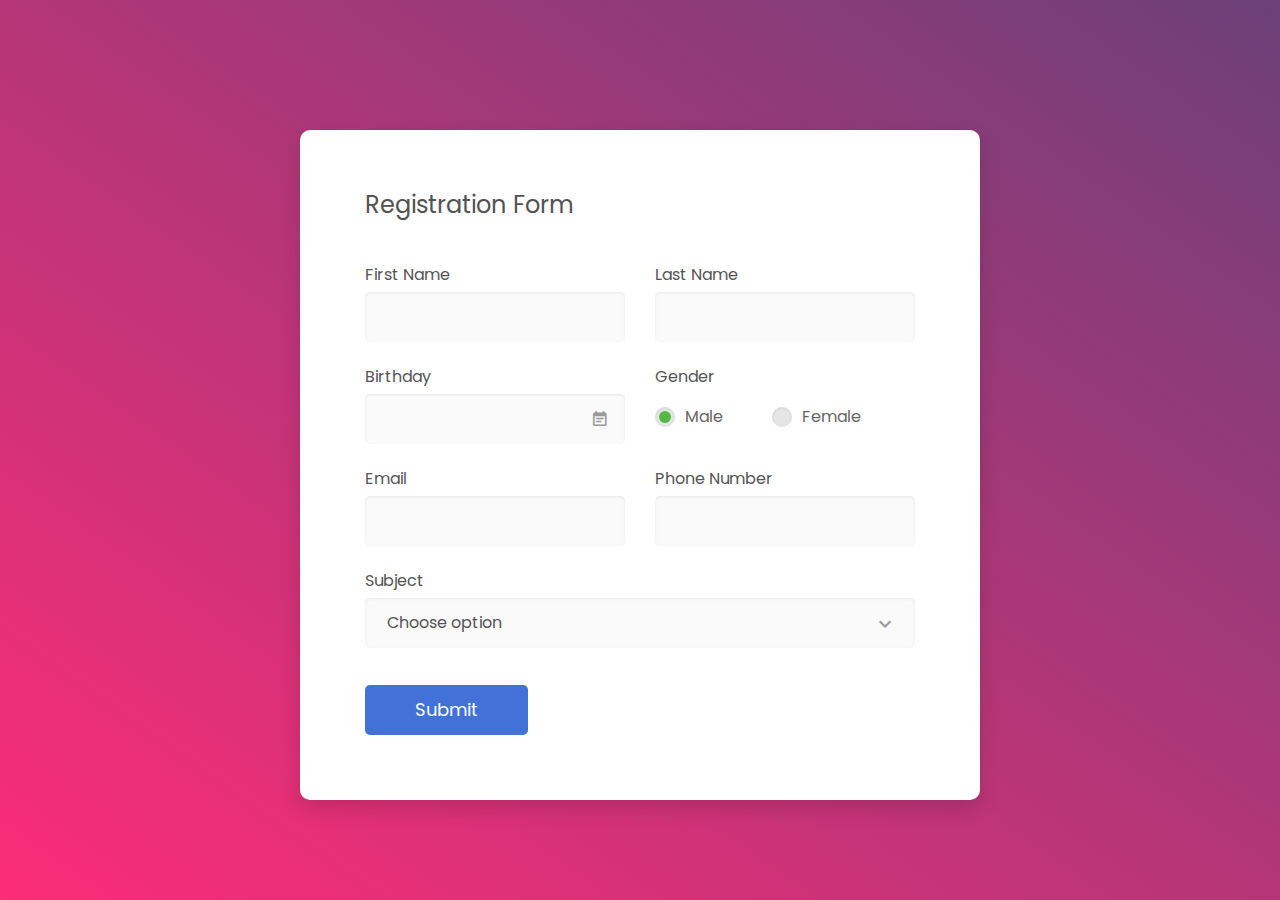
<file: static/form/index.html>
<!DOCTYPE html>
<html lang="en">

<head>
    <!-- Required meta tags-->
    <meta charset="UTF-8">
    <meta name="viewport" content="width=device-width, initial-scale=1, shrink-to-fit=no">
    <meta name="description" content="Colorlib Templates">
    <meta name="author" content="Colorlib">
    <meta name="keywords" content="Colorlib Templates">

    <!-- Title Page-->
    <title>Au Register Forms by Colorlib</title>

    <!-- Icons font CSS-->
    <link href="vendor/mdi-font/css/material-design-iconic-font.min.css" rel="stylesheet" media="all">
    <link href="vendor/font-awesome-4.7/css/font-awesome.min.css" rel="stylesheet" media="all">
    <!-- Font special for pages-->
    <link href="https://fonts.googleapis.com/css?family=Poppins:100,100i,200,200i,300,300i,400,400i,500,500i,600,600i,700,700i,800,800i,900,900i" rel="stylesheet">

    <!-- Vendor CSS-->
    <link href="vendor/select2/select2.min.css" rel="stylesheet" media="all">
    <link href="vendor/datepicker/daterangepicker.css" rel="stylesheet" media="all">

    <!-- Main CSS-->
    <link href="css/main.css" rel="stylesheet" media="all">
</head>

<body>
    <div class="page-wrapper bg-gra-02 p-t-130 p-b-100 font-poppins">
        <div class="wrapper wrapper--w680">
            <div class="card card-4">
                <div class="card-body">
                    <h2 class="title">Registration Form</h2>
                    <form method="POST">
                        <div class="row row-space">
                            <div class="col-2">
                                <div class="input-group">
                                    <label class="label">first name</label>
                                    <input class="input--style-4" type="text" name="first_name">
                                </div>
                            </div>
                            <div class="col-2">
                                <div class="input-group">
                                    <label class="label">last name</label>
                                    <input class="input--style-4" type="text" name="last_name">
                                </div>
                            </div>
                        </div>
                        <div class="row row-space">
                            <div class="col-2">
                                <div class="input-group">
                                    <label class="label">Birthday</label>
                                    <div class="input-group-icon">
                                        <input class="input--style-4 js-datepicker" type="text" name="birthday">
                                        <i class="zmdi zmdi-calendar-note input-icon js-btn-calendar"></i>
                                    </div>
                                </div>
                            </div>
                            <div class="col-2">
                                <div class="input-group">
                                    <label class="label">Gender</label>
                                    <div class="p-t-10">
                                        <label class="radio-container m-r-45">Male
                                            <input type="radio" checked="checked" name="gender">
                                            <span class="checkmark"></span>
                                        </label>
                                        <label class="radio-container">Female
                                            <input type="radio" name="gender">
                                            <span class="checkmark"></span>
                                        </label>
                                    </div>
                                </div>
                            </div>
                        </div>
                        <div class="row row-space">
                            <div class="col-2">
                                <div class="input-group">
                                    <label class="label">Email</label>
                                    <input class="input--style-4" type="email" name="email">
                                </div>
                            </div>
                            <div class="col-2">
                                <div class="input-group">
                                    <label class="label">Phone Number</label>
                                    <input class="input--style-4" type="text" name="phone">
                                </div>
                            </div>
                        </div>
                        <div class="input-group">
                            <label class="label">Subject</label>
                            <div class="rs-select2 js-select-simple select--no-search">
                                <select name="subject">
                                    <option disabled="disabled" selected="selected">Choose option</option>
                                    <option>Subject 1</option>
                                    <option>Subject 2</option>
                                    <option>Subject 3</option>
                                </select>
                                <div class="select-dropdown"></div>
                            </div>
                        </div>
                        <div class="p-t-15">
                            <button class="btn btn--radius-2 btn--blue" type="submit">Submit</button>
                        </div>
                    </form>
                </div>
            </div>
        </div>
    </div>

    <!-- Jquery JS-->
    <script src="vendor/jquery/jquery.min.js"></script>
    <!-- Vendor JS-->
    <script src="vendor/select2/select2.min.js"></script>
    <script src="vendor/datepicker/moment.min.js"></script>
    <script src="vendor/datepicker/daterangepicker.js"></script>

    <!-- Main JS-->
    <script src="js/global.js"></script>

</body><!-- This templates was made by Colorlib (https://colorlib.com) -->

</html>
<!-- end document-->
</file>
<file: static/form/vendor/datepicker/daterangepicker.css>
.daterangepicker {
  position: absolute;
  color: inherit;
  background-color: #fff;
  border-radius: 4px;
  width: 278px;
  padding: 4px;
  margin-top: 1px;
  top: 100px;
  left: 20px;
  /* Calendars */ }
  .daterangepicker:before, .daterangepicker:after {
    position: absolute;
    display: inline-block;
    border-bottom-color: rgba(0, 0, 0, 0.2);
    content: ''; }
  .daterangepicker:before {
    top: -7px;
    border-right: 7px solid transparent;
    border-left: 7px solid transparent;
    border-bottom: 7px solid #ccc; }
  .daterangepicker:after {
    top: -6px;
    border-right: 6px solid transparent;
    border-bottom: 6px solid #fff;
    border-left: 6px solid transparent; }
  .daterangepicker.opensleft:before {
    right: 9px; }
  .daterangepicker.opensleft:after {
    right: 10px; }
  .daterangepicker.openscenter:before {
    left: 0;
    right: 0;
    width: 0;
    margin-left: auto;
    margin-right: auto; }
  .daterangepicker.openscenter:after {
    left: 0;
    right: 0;
    width: 0;
    margin-left: auto;
    margin-right: auto; }
  .daterangepicker.opensright:before {
    left: 9px; }
  .daterangepicker.opensright:after {
    left: 10px; }
  .daterangepicker.dropup {
    margin-top: -5px; }
    .daterangepicker.dropup:before {
      top: initial;
      bottom: -7px;
      border-bottom: initial;
      border-top: 7px solid #ccc; }
    .daterangepicker.dropup:after {
      top: initial;
      bottom: -6px;
      border-bottom: initial;
      border-top: 6px solid #fff; }
  .daterangepicker.dropdown-menu {
    max-width: none;
    z-index: 3001; }
  .daterangepicker.single .ranges, .daterangepicker.single .calendar {
    float: none; }
  .daterangepicker.show-calendar .calendar {
    display: block; }
  .daterangepicker .calendar {
    display: none;
    max-width: 270px;
    margin: 4px; }
    .daterangepicker .calendar.single .calendar-table {
      border: none; }
    .daterangepicker .calendar th, .daterangepicker .calendar td {
      white-space: nowrap;
      text-align: center;
      min-width: 32px; }
  .daterangepicker .calendar-table {
    border: 1px solid #fff;
    padding: 4px;
    border-radius: 4px;
    background-color: #fff; }
  .daterangepicker table {
    width: 100%;
    margin: 0; }
  .daterangepicker td, .daterangepicker th {
    text-align: center;
    width: 20px;
    height: 20px;
    border-radius: 4px;
    border: 1px solid transparent;
    white-space: nowrap;
    cursor: pointer; }
    .daterangepicker td.available:hover, .daterangepicker th.available:hover {
      background-color: #eee;
      border-color: transparent;
      color: inherit; }
    .daterangepicker td.week, .daterangepicker th.week {
      font-size: 80%;
      color: #ccc; }
  .daterangepicker td.off, .daterangepicker td.off.in-range, .daterangepicker td.off.start-date, .daterangepicker td.off.end-date {
    background-color: #fff;
    border-color: transparent;
    color: #999; }
  .daterangepicker td.in-range {
    background-color: #ebf4f8;
    border-color: transparent;
    color: #000;
    border-radius: 0; }
  .daterangepicker td.start-date {
    border-radius: 4px 0 0 4px; }
  .daterangepicker td.end-date {
    border-radius: 0 4px 4px 0; }
  .daterangepicker td.start-date.end-date {
    border-radius: 4px; }
  .daterangepicker td.active, .daterangepicker td.active:hover {
    background-color: #357ebd;
    border-color: transparent;
    color: #fff; }
  .daterangepicker th.month {
    width: auto; }
  .daterangepicker td.disabled, .daterangepicker option.disabled {
    color: #999;
    cursor: not-allowed;
    text-decoration: line-through; }
  .daterangepicker select.monthselect, .daterangepicker select.yearselect {
    font-size: 12px;
    padding: 1px;
    height: auto;
    margin: 0;
    cursor: default; }
  .daterangepicker select.monthselect {
    margin-right: 2%;
    width: 56%; }
  .daterangepicker select.yearselect {
    width: 40%; }
  .daterangepicker select.hourselect, .daterangepicker select.minuteselect, .daterangepicker select.secondselect, .daterangepicker select.ampmselect {
    width: 50px;
    margin-bottom: 0; }
  .daterangepicker .input-mini {
    border: 1px solid #ccc;
    border-radius: 4px;
    color: #555;
    height: 30px;
    line-height: 30px;
    display: block;
    vertical-align: middle;
    margin: 0 0 5px 0;
    padding: 0 6px 0 28px;
    width: 100%; }
    .daterangepicker .input-mini.active {
      border: 1px solid #08c;
      border-radius: 4px; }
  .daterangepicker .daterangepicker_input {
    position: relative; }
    .daterangepicker .daterangepicker_input i {
      position: absolute;
      left: 8px;
      top: 8px; }
  .daterangepicker.rtl .input-mini {
    padding-right: 28px;
    padding-left: 6px; }
  .daterangepicker.rtl .daterangepicker_input i {
    left: auto;
    right: 8px; }
  .daterangepicker .calendar-time {
    text-align: center;
    margin: 5px auto;
    line-height: 30px;
    position: relative;
    padding-left: 28px; }
    .daterangepicker .calendar-time select.disabled {
      color: #ccc;
      cursor: not-allowed; }

.ranges {
  font-size: 11px;
  float: none;
  margin: 4px;
  text-align: left; }
  .ranges ul {
    list-style: none;
    margin: 0 auto;
    padding: 0;
    width: 100%; }
  .ranges li {
    font-size: 13px;
    background-color: #f5f5f5;
    border: 1px solid #f5f5f5;
    border-radius: 4px;
    color: #08c;
    padding: 3px 12px;
    margin-bottom: 8px;
    cursor: pointer; }
    .ranges li:hover {
      background-color: #08c;
      border: 1px solid #08c;
      color: #fff; }
    .ranges li.active {
      background-color: #08c;
      border: 1px solid #08c;
      color: #fff; }

/*  Larger Screen Styling */
@media (min-width: 564px) {
  .daterangepicker {
    width: auto; }
    .daterangepicker .ranges ul {
      width: 160px; }
    .daterangepicker.single .ranges ul {
      width: 100%; }
    .daterangepicker.single .calendar.left {
      clear: none; }
    .daterangepicker.single.ltr .ranges, .daterangepicker.single.ltr .calendar {
      float: left; }
    .daterangepicker.single.rtl .ranges, .daterangepicker.single.rtl .calendar {
      float: right; }
    .daterangepicker.ltr {
      direction: ltr;
      text-align: left; }
      .daterangepicker.ltr .calendar.left {
        clear: left;
        margin-right: 0; }
        .daterangepicker.ltr .calendar.left .calendar-table {
          border-right: none;
          border-top-right-radius: 0;
          border-bottom-right-radius: 0; }
      .daterangepicker.ltr .calendar.right {
        margin-left: 0; }
        .daterangepicker.ltr .calendar.right .calendar-table {
          border-left: none;
          border-top-left-radius: 0;
          border-bottom-left-radius: 0; }
      .daterangepicker.ltr .left .daterangepicker_input {
        padding-right: 12px; }
      .daterangepicker.ltr .calendar.left .calendar-table {
        padding-right: 12px; }
      .daterangepicker.ltr .ranges, .daterangepicker.ltr .calendar {
        float: left; }
    .daterangepicker.rtl {
      direction: rtl;
      text-align: right; }
      .daterangepicker.rtl .calendar.left {
        clear: right;
        margin-left: 0; }
        .daterangepicker.rtl .calendar.left .calendar-table {
          border-left: none;
          border-top-left-radius: 0;
          border-bottom-left-radius: 0; }
      .daterangepicker.rtl .calendar.right {
        margin-right: 0; }
        .daterangepicker.rtl .calendar.right .calendar-table {
          border-right: none;
          border-top-right-radius: 0;
          border-bottom-right-radius: 0; }
      .daterangepicker.rtl .left .daterangepicker_input {
        padding-left: 12px; }
      .daterangepicker.rtl .calendar.left .calendar-table {
        padding-left: 12px; }
      .daterangepicker.rtl .ranges, .daterangepicker.rtl .calendar {
        text-align: right;
        float: right; } }
@media (min-width: 730px) {
  .daterangepicker .ranges {
    width: auto; }
  .daterangepicker.ltr .ranges {
    float: left; }
  .daterangepicker.rtl .ranges {
    float: right; }
  .daterangepicker .calendar.left {
    clear: none !important; } }
</file>
<file: static/form/css/main.css>
/* ==========================================================================
   #FONT
   ========================================================================== */
.font-robo {
  font-family: 'Roboto', 'Arial', 'Helvetica Neue', sans-serif;
}

.font-poppins {
  font-family: 'Poppins', 'Arial', 'Helvetica Neue', sans-serif;
}

/* ==========================================================================
   #GRID
   ========================================================================== */
.row {
  display: -webkit-box;
  display: -webkit-flex;
  display: -moz-box;
  display: -ms-flexbox;
  display: flex;
  -webkit-flex-wrap: wrap;
  -ms-flex-wrap: wrap;
  flex-wrap: wrap;
}

.row-space {
  -webkit-box-pack: justify;
  -webkit-justify-content: space-between;
  -moz-box-pack: justify;
  -ms-flex-pack: justify;
  justify-content: space-between;
}

.col-2 {
  width: -webkit-calc((100% - 30px) / 2);
  width: -moz-calc((100% - 30px) / 2);
  width: calc((100% - 30px) / 2);
}

@media (max-width: 767px) {
  .col-2 {
    width: 100%;
  }
}

/* ==========================================================================
   #BOX-SIZING
   ========================================================================== */
/**
 * More sensible default box-sizing:
 * css-tricks.com/inheriting-box-sizing-probably-slightly-better-best-practice
 */
html {
  -webkit-box-sizing: border-box;
  -moz-box-sizing: border-box;
  box-sizing: border-box;
}

* {
  padding: 0;
  margin: 0;
}

*,
*:before,
*:after {
  -webkit-box-sizing: inherit;
  -moz-box-sizing: inherit;
  box-sizing: inherit;
}

/* ==========================================================================
   #RESET
   ========================================================================== */
/**
 * A very simple reset that sits on top of Normalize.css.
 */
body,
h1,
h2,
h3,
h4,
h5,
h6,
blockquote,
p,
pre,
dl,
dd,
ol,
ul,
figure,
hr,
fieldset,
legend {
  margin: 0;
  padding: 0;
}

/**
 * Remove trailing margins from nested lists.
 */
li > ol,
li > ul {
  margin-bottom: 0;
}

/**
 * Remove default table spacing.
 */
table {
  border-collapse: collapse;
  border-spacing: 0;
}

/**
 * 1. Reset Chrome and Firefox behaviour which sets a `min-width: min-content;`
 *    on fieldsets.
 */
fieldset {
  min-width: 0;
  /* [1] */
  border: 0;
}

button {
  outline: none;
  background: none;
  border: none;
}

/* ==========================================================================
   #PAGE WRAPPER
   ========================================================================== */
.page-wrapper {
  min-height: 100vh;
}

body {
  font-family: 'Poppins', 'Arial', 'Helvetica Neue', sans-serif;
  font-weight: 400;
  font-size: 14px;
}

h1,
h2,
h3,
h4,
h5,
h6 {
  font-weight: 400;
}

h1 {
  font-size: 36px;
}

h2 {
  font-size: 30px;
}

h3 {
  font-size: 24px;
}

h4 {
  font-size: 18px;
}

h5 {
  font-size: 15px;
}

h6 {
  font-size: 13px;
}

/* ==========================================================================
   #BACKGROUND
   ========================================================================== */
.bg-blue {
  background: #2c6ed5;
}

.bg-red {
  background: #fa4251;
}

.bg-gra-01 {
  background: -webkit-gradient(
    linear,
    left bottom,
    left top,
    from(#fbc2eb),
    to(#a18cd1)
  );
  background: -webkit-linear-gradient(bottom, #fbc2eb 0%, #a18cd1 100%);
  background: -moz-linear-gradient(bottom, #fbc2eb 0%, #a18cd1 100%);
  background: -o-linear-gradient(bottom, #fbc2eb 0%, #a18cd1 100%);
  background: linear-gradient(to top, #fbc2eb 0%, #a18cd1 100%);
}

.bg-gra-02 {
  background: -webkit-gradient(
    linear,
    left bottom,
    right top,
    from(#fc2c77),
    to(#6c4079)
  );
  background: -webkit-linear-gradient(bottom left, #fc2c77 0%, #6c4079 100%);
  background: -moz-linear-gradient(bottom left, #fc2c77 0%, #6c4079 100%);
  background: -o-linear-gradient(bottom left, #fc2c77 0%, #6c4079 100%);
  background: linear-gradient(to top right, #fc2c77 0%, #6c4079 100%);
}

/* ==========================================================================
   #SPACING
   ========================================================================== */
.p-t-100 {
  padding-top: 100px;
}

.p-t-130 {
  padding-top: 130px;
}

.p-t-180 {
  padding-top: 180px;
}

.p-t-20 {
  padding-top: 20px;
}

.p-t-15 {
  padding-top: 15px;
}

.p-t-10 {
  padding-top: 10px;
}

.p-t-30 {
  padding-top: 30px;
}

.p-b-100 {
  padding-bottom: 100px;
}

.m-r-45 {
  margin-right: 45px;
}

/* ==========================================================================
   #WRAPPER
   ========================================================================== */
.wrapper {
  margin: 0 auto;
}

.wrapper--w960 {
  max-width: 960px;
}

.wrapper--w780 {
  max-width: 780px;
}

.wrapper--w680 {
  max-width: 680px;
}

/* ==========================================================================
   #BUTTON
   ========================================================================== */
.btn {
  display: inline-block;
  line-height: 50px;
  padding: 0 50px;
  -webkit-transition: all 0.4s ease;
  -o-transition: all 0.4s ease;
  -moz-transition: all 0.4s ease;
  transition: all 0.4s ease;
  cursor: pointer;
  font-size: 18px;
  color: #fff;
  font-family: 'Poppins', 'Arial', 'Helvetica Neue', sans-serif;
}

.btn--radius {
  -webkit-border-radius: 3px;
  -moz-border-radius: 3px;
  border-radius: 3px;
}

.btn--radius-2 {
  -webkit-border-radius: 5px;
  -moz-border-radius: 5px;
  border-radius: 5px;
}

.btn--pill {
  -webkit-border-radius: 20px;
  -moz-border-radius: 20px;
  border-radius: 20px;
}

.btn--green {
  background: #57b846;
}

.btn--green:hover {
  background: #4dae3c;
}

.btn--blue {
  background: #4272d7;
}

.btn--blue:hover {
  background: #3868cd;
}

/* ==========================================================================
   #DATE PICKER
   ========================================================================== */
td.active {
  background-color: #2c6ed5;
}

input[type='date' i] {
  padding: 14px;
}

.table-condensed td,
.table-condensed th {
  font-size: 14px;
  font-family: 'Roboto', 'Arial', 'Helvetica Neue', sans-serif;
  font-weight: 400;
}

.daterangepicker td {
  width: 40px;
  height: 30px;
}

.daterangepicker {
  border: none;
  -webkit-box-shadow: 0px 8px 20px 0px rgba(0, 0, 0, 0.15);
  -moz-box-shadow: 0px 8px 20px 0px rgba(0, 0, 0, 0.15);
  box-shadow: 0px 8px 20px 0px rgba(0, 0, 0, 0.15);
  display: none;
  border: 1px solid #e0e0e0;
  margin-top: 5px;
}

.daterangepicker::after,
.daterangepicker::before {
  display: none;
}

.daterangepicker thead tr th {
  padding: 10px 0;
}

.daterangepicker .table-condensed th select {
  border: 1px solid #ccc;
  -webkit-border-radius: 3px;
  -moz-border-radius: 3px;
  border-radius: 3px;
  font-size: 14px;
  padding: 5px;
  outline: none;
}

/* ==========================================================================
   #FORM
   ========================================================================== */
input {
  outline: none;
  margin: 0;
  border: none;
  -webkit-box-shadow: none;
  -moz-box-shadow: none;
  box-shadow: none;
  width: 100%;
  font-size: 14px;
  font-family: inherit;
}

.input--style-4 {
  line-height: 50px;
  background: #fafafa;
  -webkit-box-shadow: inset 0px 1px 3px 0px rgba(0, 0, 0, 0.08);
  -moz-box-shadow: inset 0px 1px 3px 0px rgba(0, 0, 0, 0.08);
  box-shadow: inset 0px 1px 3px 0px rgba(0, 0, 0, 0.08);
  -webkit-border-radius: 5px;
  -moz-border-radius: 5px;
  border-radius: 5px;
  padding: 0 20px;
  font-size: 16px;
  color: #666;
  -webkit-transition: all 0.4s ease;
  -o-transition: all 0.4s ease;
  -moz-transition: all 0.4s ease;
  transition: all 0.4s ease;
}

.input--style-4::-webkit-input-placeholder {
  /* WebKit, Blink, Edge */
  color: #666;
}

.input--style-4:-moz-placeholder {
  /* Mozilla Firefox 4 to 18 */
  color: #666;
  opacity: 1;
}

.input--style-4::-moz-placeholder {
  /* Mozilla Firefox 19+ */
  color: #666;
  opacity: 1;
}

.input--style-4:-ms-input-placeholder {
  /* Internet Explorer 10-11 */
  color: #666;
}

.input--style-4:-ms-input-placeholder {
  /* Microsoft Edge */
  color: #666;
}

.label {
  font-size: 16px;
  color: #555;
  text-transform: capitalize;
  display: block;
  margin-bottom: 5px;
}

.radio-container {
  display: inline-block;
  position: relative;
  padding-left: 30px;
  cursor: pointer;
  font-size: 16px;
  color: #666;
  -webkit-user-select: none;
  -moz-user-select: none;
  -ms-user-select: none;
  user-select: none;
}

.radio-container input {
  position: absolute;
  opacity: 0;
  cursor: pointer;
}

.radio-container input:checked ~ .checkmark {
  background-color: #e5e5e5;
}

.radio-container input:checked ~ .checkmark:after {
  display: block;
}

.radio-container .checkmark:after {
  top: 50%;
  left: 50%;
  -webkit-transform: translate(-50%, -50%);
  -moz-transform: translate(-50%, -50%);
  -ms-transform: translate(-50%, -50%);
  -o-transform: translate(-50%, -50%);
  transform: translate(-50%, -50%);
  width: 12px;
  height: 12px;
  -webkit-border-radius: 50%;
  -moz-border-radius: 50%;
  border-radius: 50%;
  background: #57b846;
}

.checkmark {
  position: absolute;
  top: 50%;
  -webkit-transform: translateY(-50%);
  -moz-transform: translateY(-50%);
  -ms-transform: translateY(-50%);
  -o-transform: translateY(-50%);
  transform: translateY(-50%);
  left: 0;
  height: 20px;
  width: 20px;
  background-color: #e5e5e5;
  -webkit-border-radius: 50%;
  -moz-border-radius: 50%;
  border-radius: 50%;
  -webkit-box-shadow: inset 0px 1px 3px 0px rgba(0, 0, 0, 0.08);
  -moz-box-shadow: inset 0px 1px 3px 0px rgba(0, 0, 0, 0.08);
  box-shadow: inset 0px 1px 3px 0px rgba(0, 0, 0, 0.08);
}

.checkmark:after {
  content: '';
  position: absolute;
  display: none;
}

.input-group {
  position: relative;
  margin-bottom: 22px;
}

.input-group-icon {
  position: relative;
}

.input-icon {
  position: absolute;
  font-size: 18px;
  color: #999;
  right: 18px;
  top: 50%;
  -webkit-transform: translateY(-50%);
  -moz-transform: translateY(-50%);
  -ms-transform: translateY(-50%);
  -o-transform: translateY(-50%);
  transform: translateY(-50%);
  cursor: pointer;
}

.form-title {
  text-align: center;
  font: menu;
  font-size: 30px;
}

.form-logo {
  display: block;
  margin-left: auto;
  margin-right: auto;
  margin-top: 20px;
  margin-bottom: 20px;
  border-radius: 360px;
  border: solid;
  border-color: wheat;
  border-width: 4px;
  height: 100px;
  align-tracks: center;
}

.form-button {
  text-decoration: none;
  text-align: center;
  padding-top: 15px;
  font: menu;
  font-size: medium;
  display: inline-block;
  /* padding: 15px 100px; */
  background: #b03778;
  color: white;
  border-style: none;
  border-width: 2px;
  border-radius: 50px;
  width: 250px;
  height: 50px;
  /* border-color: ButtonHighlight ButtonShadow ButtonShadow ButtonHighlight; */
}
.form-button:hover {
  color: #b03778;
  background-color: wheat;
}

.form-para {
  padding-top: 35px;
  /* border-left: 6px solid green; */
  /* height: 500px; */
}
.form-line {
  border-left: 6px solid wheat;
  padding-left: 15px;
}

/* ==========================================================================
   #SELECT2
   ========================================================================== */
.select--no-search .select2-search {
  display: none !important;
}

.rs-select2 .select2-container {
  width: 100% !important;
  outline: none;
  background: #fafafa;
  -webkit-box-shadow: inset 0px 1px 3px 0px rgba(0, 0, 0, 0.08);
  -moz-box-shadow: inset 0px 1px 3px 0px rgba(0, 0, 0, 0.08);
  box-shadow: inset 0px 1px 3px 0px rgba(0, 0, 0, 0.08);
  -webkit-border-radius: 5px;
  -moz-border-radius: 5px;
  border-radius: 5px;
}

.rs-select2 .select2-container .select2-selection--single {
  outline: none;
  border: none;
  height: 50px;
  background: transparent;
}

.rs-select2
  .select2-container
  .select2-selection--single
  .select2-selection__rendered {
  line-height: 50px;
  padding-left: 0;
  color: #555;
  font-size: 16px;
  font-family: inherit;
  padding-left: 22px;
  padding-right: 50px;
}

.rs-select2
  .select2-container
  .select2-selection--single
  .select2-selection__arrow {
  height: 50px;
  right: 20px;
  display: -webkit-box;
  display: -webkit-flex;
  display: -moz-box;
  display: -ms-flexbox;
  display: flex;
  -webkit-box-pack: center;
  -webkit-justify-content: center;
  -moz-box-pack: center;
  -ms-flex-pack: center;
  justify-content: center;
  -webkit-box-align: center;
  -webkit-align-items: center;
  -moz-box-align: center;
  -ms-flex-align: center;
  align-items: center;
}

.rs-select2
  .select2-container
  .select2-selection--single
  .select2-selection__arrow
  b {
  display: none;
}

.rs-select2
  .select2-container
  .select2-selection--single
  .select2-selection__arrow:after {
  font-family: 'Material-Design-Iconic-Font';
  content: '\f2f9';
  font-size: 24px;
  color: #999;
  -webkit-transition: all 0.4s ease;
  -o-transition: all 0.4s ease;
  -moz-transition: all 0.4s ease;
  transition: all 0.4s ease;
}

.rs-select2
  .select2-container.select2-container--open
  .select2-selection--single
  .select2-selection__arrow::after {
  -webkit-transform: rotate(-180deg);
  -moz-transform: rotate(-180deg);
  -ms-transform: rotate(-180deg);
  -o-transform: rotate(-180deg);
  transform: rotate(-180deg);
}

.select2-container--open .select2-dropdown--below {
  border: none;
  -webkit-border-radius: 3px;
  -moz-border-radius: 3px;
  border-radius: 3px;
  -webkit-box-shadow: 0px 8px 20px 0px rgba(0, 0, 0, 0.15);
  -moz-box-shadow: 0px 8px 20px 0px rgba(0, 0, 0, 0.15);
  box-shadow: 0px 8px 20px 0px rgba(0, 0, 0, 0.15);
  border: 1px solid #e0e0e0;
  margin-top: 5px;
  overflow: hidden;
}

.select2-container--default .select2-results__option {
  padding-left: 22px;
}

/* ==========================================================================
   #TITLE
   ========================================================================== */
.title {
  font-size: 24px;
  color: #525252;
  font-weight: 400;
  margin-bottom: 40px;
}

/* ==========================================================================
   #CARD
   ========================================================================== */
.card {
  -webkit-border-radius: 3px;
  -moz-border-radius: 3px;
  border-radius: 3px;
  background: #fff;
}

.card-4 {
  background: #fff;
  -webkit-border-radius: 10px;
  -moz-border-radius: 10px;
  border-radius: 10px;
  -webkit-box-shadow: 0px 8px 20px 0px rgba(0, 0, 0, 0.15);
  -moz-box-shadow: 0px 8px 20px 0px rgba(0, 0, 0, 0.15);
  box-shadow: 0px 8px 20px 0px rgba(0, 0, 0, 0.15);
}

.card-4 .card-body {
  padding: 57px 65px;
  padding-bottom: 65px;
}

@media (max-width: 767px) {
  .card-4 .card-body {
    padding: 50px 40px;
  }
}

#id_new_password1 {
  line-height: 50px;
  background: #fafafa;
  -webkit-box-shadow: inset 0px 1px 3px 0px rgba(0, 0, 0, 0.08);
  -moz-box-shadow: inset 0px 1px 3px 0px rgba(0, 0, 0, 0.08);
  box-shadow: inset 0px 1px 3px 0px rgba(0, 0, 0, 0.08);
  -webkit-border-radius: 5px;
  -moz-border-radius: 5px;
  border-radius: 5px;
  padding: 0 20px;
  font-size: 16px;
  color: #666;
  -webkit-transition: all 0.4s ease;
  -o-transition: all 0.4s ease;
  -moz-transition: all 0.4s ease;
  transition: all 0.4s ease;
}
#id_new_password2 {
  line-height: 50px;
  background: #fafafa;
  -webkit-box-shadow: inset 0px 1px 3px 0px rgba(0, 0, 0, 0.08);
  -moz-box-shadow: inset 0px 1px 3px 0px rgba(0, 0, 0, 0.08);
  box-shadow: inset 0px 1px 3px 0px rgba(0, 0, 0, 0.08);
  -webkit-border-radius: 5px;
  -moz-border-radius: 5px;
  border-radius: 5px;
  padding: 0 20px;
  font-size: 16px;
  color: #666;
  -webkit-transition: all 0.4s ease;
  -o-transition: all 0.4s ease;
  -moz-transition: all 0.4s ease;
  transition: all 0.4s ease;
}
</file>
<file: static/form/vendor/mdi-font/css/material-design-iconic-font.min.css>
@font-face{font-family:Material-Design-Iconic-Font;src:url(../fonts/Material-Design-Iconic-Font.woff2?v=2.2.0) format('woff2'),url(../fonts/Material-Design-Iconic-Font.woff?v=2.2.0) format('woff'),url(../fonts/Material-Design-Iconic-Font.ttf?v=2.2.0) format('truetype')}.zmdi{display:inline-block;font:normal normal normal 14px/1 'Material-Design-Iconic-Font';font-size:inherit;text-rendering:auto;-webkit-font-smoothing:antialiased;-moz-osx-font-smoothing:grayscale}.zmdi-hc-lg{font-size:1.33333333em;line-height:.75em;vertical-align:-15%}.zmdi-hc-2x{font-size:2em}.zmdi-hc-3x{font-size:3em}.zmdi-hc-4x{font-size:4em}.zmdi-hc-5x{font-size:5em}.zmdi-hc-fw{width:1.28571429em;text-align:center}.zmdi-hc-ul{padding-left:0;margin-left:2.14285714em;list-style-type:none}.zmdi-hc-ul>li{position:relative}.zmdi-hc-li{position:absolute;left:-2.14285714em;width:2.14285714em;top:.14285714em;text-align:center}.zmdi-hc-li.zmdi-hc-lg{left:-1.85714286em}.zmdi-hc-border{padding:.1em .25em;border:solid .1em #9e9e9e;border-radius:2px}.zmdi-hc-border-circle{padding:.1em .25em;border:solid .1em #9e9e9e;border-radius:50%}.zmdi.pull-left{float:left;margin-right:.15em}.zmdi.pull-right{float:right;margin-left:.15em}.zmdi-hc-spin{-webkit-animation:zmdi-spin 1.5s infinite linear;animation:zmdi-spin 1.5s infinite linear}.zmdi-hc-spin-reverse{-webkit-animation:zmdi-spin-reverse 1.5s infinite linear;animation:zmdi-spin-reverse 1.5s infinite linear}@-webkit-keyframes zmdi-spin{0%{-webkit-transform:rotate(0deg);transform:rotate(0deg)}100%{-webkit-transform:rotate(359deg);transform:rotate(359deg)}}@keyframes zmdi-spin{0%{-webkit-transform:rotate(0deg);transform:rotate(0deg)}100%{-webkit-transform:rotate(359deg);transform:rotate(359deg)}}@-webkit-keyframes zmdi-spin-reverse{0%{-webkit-transform:rotate(0deg);transform:rotate(0deg)}100%{-webkit-transform:rotate(-359deg);transform:rotate(-359deg)}}@keyframes zmdi-spin-reverse{0%{-webkit-transform:rotate(0deg);transform:rotate(0deg)}100%{-webkit-transform:rotate(-359deg);transform:rotate(-359deg)}}.zmdi-hc-rotate-90{-webkit-transform:rotate(90deg);-ms-transform:rotate(90deg);transform:rotate(90deg)}.zmdi-hc-rotate-180{-webkit-transform:rotate(180deg);-ms-transform:rotate(180deg);transform:rotate(180deg)}.zmdi-hc-rotate-270{-webkit-transform:rotate(270deg);-ms-transform:rotate(270deg);transform:rotate(270deg)}.zmdi-hc-flip-horizontal{-webkit-transform:scale(-1,1);-ms-transform:scale(-1,1);transform:scale(-1,1)}.zmdi-hc-flip-vertical{-webkit-transform:scale(1,-1);-ms-transform:scale(1,-1);transform:scale(1,-1)}.zmdi-hc-stack{position:relative;display:inline-block;width:2em;height:2em;line-height:2em;vertical-align:middle}.zmdi-hc-stack-1x,.zmdi-hc-stack-2x{position:absolute;left:0;width:100%;text-align:center}.zmdi-hc-stack-1x{line-height:inherit}.zmdi-hc-stack-2x{font-size:2em}.zmdi-hc-inverse{color:#fff}.zmdi-3d-rotation:before{content:'\f101'}.zmdi-airplane-off:before{content:'\f102'}.zmdi-airplane:before{content:'\f103'}.zmdi-album:before{content:'\f104'}.zmdi-archive:before{content:'\f105'}.zmdi-assignment-account:before{content:'\f106'}.zmdi-assignment-alert:before{content:'\f107'}.zmdi-assignment-check:before{content:'\f108'}.zmdi-assignment-o:before{content:'\f109'}.zmdi-assignment-return:before{content:'\f10a'}.zmdi-assignment-returned:before{content:'\f10b'}.zmdi-assignment:before{content:'\f10c'}.zmdi-attachment-alt:before{content:'\f10d'}.zmdi-attachment:before{content:'\f10e'}.zmdi-audio:before{content:'\f10f'}.zmdi-badge-check:before{content:'\f110'}.zmdi-balance-wallet:before{content:'\f111'}.zmdi-balance:before{content:'\f112'}.zmdi-battery-alert:before{content:'\f113'}.zmdi-battery-flash:before{content:'\f114'}.zmdi-battery-unknown:before{content:'\f115'}.zmdi-battery:before{content:'\f116'}.zmdi-bike:before{content:'\f117'}.zmdi-block-alt:before{content:'\f118'}.zmdi-block:before{content:'\f119'}.zmdi-boat:before{content:'\f11a'}.zmdi-book-image:before{content:'\f11b'}.zmdi-book:before{content:'\f11c'}.zmdi-bookmark-outline:before{content:'\f11d'}.zmdi-bookmark:before{content:'\f11e'}.zmdi-brush:before{content:'\f11f'}.zmdi-bug:before{content:'\f120'}.zmdi-bus:before{content:'\f121'}.zmdi-cake:before{content:'\f122'}.zmdi-car-taxi:before{content:'\f123'}.zmdi-car-wash:before{content:'\f124'}.zmdi-car:before{content:'\f125'}.zmdi-card-giftcard:before{content:'\f126'}.zmdi-card-membership:before{content:'\f127'}.zmdi-card-travel:before{content:'\f128'}.zmdi-card:before{content:'\f129'}.zmdi-case-check:before{content:'\f12a'}.zmdi-case-download:before{content:'\f12b'}.zmdi-case-play:before{content:'\f12c'}.zmdi-case:before{content:'\f12d'}.zmdi-cast-connected:before{content:'\f12e'}.zmdi-cast:before{content:'\f12f'}.zmdi-chart-donut:before{content:'\f130'}.zmdi-chart:before{content:'\f131'}.zmdi-city-alt:before{content:'\f132'}.zmdi-city:before{content:'\f133'}.zmdi-close-circle-o:before{content:'\f134'}.zmdi-close-circle:before{content:'\f135'}.zmdi-close:before{content:'\f136'}.zmdi-cocktail:before{content:'\f137'}.zmdi-code-setting:before{content:'\f138'}.zmdi-code-smartphone:before{content:'\f139'}.zmdi-code:before{content:'\f13a'}.zmdi-coffee:before{content:'\f13b'}.zmdi-collection-bookmark:before{content:'\f13c'}.zmdi-collection-case-play:before{content:'\f13d'}.zmdi-collection-folder-image:before{content:'\f13e'}.zmdi-collection-image-o:before{content:'\f13f'}.zmdi-collection-image:before{content:'\f140'}.zmdi-collection-item-1:before{content:'\f141'}.zmdi-collection-item-2:before{content:'\f142'}.zmdi-collection-item-3:before{content:'\f143'}.zmdi-collection-item-4:before{content:'\f144'}.zmdi-collection-item-5:before{content:'\f145'}.zmdi-collection-item-6:before{content:'\f146'}.zmdi-collection-item-7:before{content:'\f147'}.zmdi-collection-item-8:before{content:'\f148'}.zmdi-collection-item-9-plus:before{content:'\f149'}.zmdi-collection-item-9:before{content:'\f14a'}.zmdi-collection-item:before{content:'\f14b'}.zmdi-collection-music:before{content:'\f14c'}.zmdi-collection-pdf:before{content:'\f14d'}.zmdi-collection-plus:before{content:'\f14e'}.zmdi-collection-speaker:before{content:'\f14f'}.zmdi-collection-text:before{content:'\f150'}.zmdi-collection-video:before{content:'\f151'}.zmdi-compass:before{content:'\f152'}.zmdi-cutlery:before{content:'\f153'}.zmdi-delete:before{content:'\f154'}.zmdi-dialpad:before{content:'\f155'}.zmdi-dns:before{content:'\f156'}.zmdi-drink:before{content:'\f157'}.zmdi-edit:before{content:'\f158'}.zmdi-email-open:before{content:'\f159'}.zmdi-email:before{content:'\f15a'}.zmdi-eye-off:before{content:'\f15b'}.zmdi-eye:before{content:'\f15c'}.zmdi-eyedropper:before{content:'\f15d'}.zmdi-favorite-outline:before{content:'\f15e'}.zmdi-favorite:before{content:'\f15f'}.zmdi-filter-list:before{content:'\f160'}.zmdi-fire:before{content:'\f161'}.zmdi-flag:before{content:'\f162'}.zmdi-flare:before{content:'\f163'}.zmdi-flash-auto:before{content:'\f164'}.zmdi-flash-off:before{content:'\f165'}.zmdi-flash:before{content:'\f166'}.zmdi-flip:before{content:'\f167'}.zmdi-flower-alt:before{content:'\f168'}.zmdi-flower:before{content:'\f169'}.zmdi-font:before{content:'\f16a'}.zmdi-fullscreen-alt:before{content:'\f16b'}.zmdi-fullscreen-exit:before{content:'\f16c'}.zmdi-fullscreen:before{content:'\f16d'}.zmdi-functions:before{content:'\f16e'}.zmdi-gas-station:before{content:'\f16f'}.zmdi-gesture:before{content:'\f170'}.zmdi-globe-alt:before{content:'\f171'}.zmdi-globe-lock:before{content:'\f172'}.zmdi-globe:before{content:'\f173'}.zmdi-graduation-cap:before{content:'\f174'}.zmdi-home:before{content:'\f175'}.zmdi-hospital-alt:before{content:'\f176'}.zmdi-hospital:before{content:'\f177'}.zmdi-hotel:before{content:'\f178'}.zmdi-hourglass-alt:before{content:'\f179'}.zmdi-hourglass-outline:before{content:'\f17a'}.zmdi-hourglass:before{content:'\f17b'}.zmdi-http:before{content:'\f17c'}.zmdi-image-alt:before{content:'\f17d'}.zmdi-image-o:before{content:'\f17e'}.zmdi-image:before{content:'\f17f'}.zmdi-inbox:before{content:'\f180'}.zmdi-invert-colors-off:before{content:'\f181'}.zmdi-invert-colors:before{content:'\f182'}.zmdi-key:before{content:'\f183'}.zmdi-label-alt-outline:before{content:'\f184'}.zmdi-label-alt:before{content:'\f185'}.zmdi-label-heart:before{content:'\f186'}.zmdi-label:before{content:'\f187'}.zmdi-labels:before{content:'\f188'}.zmdi-lamp:before{content:'\f189'}.zmdi-landscape:before{content:'\f18a'}.zmdi-layers-off:before{content:'\f18b'}.zmdi-layers:before{content:'\f18c'}.zmdi-library:before{content:'\f18d'}.zmdi-link:before{content:'\f18e'}.zmdi-lock-open:before{content:'\f18f'}.zmdi-lock-outline:before{content:'\f190'}.zmdi-lock:before{content:'\f191'}.zmdi-mail-reply-all:before{content:'\f192'}.zmdi-mail-reply:before{content:'\f193'}.zmdi-mail-send:before{content:'\f194'}.zmdi-mall:before{content:'\f195'}.zmdi-map:before{content:'\f196'}.zmdi-menu:before{content:'\f197'}.zmdi-money-box:before{content:'\f198'}.zmdi-money-off:before{content:'\f199'}.zmdi-money:before{content:'\f19a'}.zmdi-more-vert:before{content:'\f19b'}.zmdi-more:before{content:'\f19c'}.zmdi-movie-alt:before{content:'\f19d'}.zmdi-movie:before{content:'\f19e'}.zmdi-nature-people:before{content:'\f19f'}.zmdi-nature:before{content:'\f1a0'}.zmdi-navigation:before{content:'\f1a1'}.zmdi-open-in-browser:before{content:'\f1a2'}.zmdi-open-in-new:before{content:'\f1a3'}.zmdi-palette:before{content:'\f1a4'}.zmdi-parking:before{content:'\f1a5'}.zmdi-pin-account:before{content:'\f1a6'}.zmdi-pin-assistant:before{content:'\f1a7'}.zmdi-pin-drop:before{content:'\f1a8'}.zmdi-pin-help:before{content:'\f1a9'}.zmdi-pin-off:before{content:'\f1aa'}.zmdi-pin:before{content:'\f1ab'}.zmdi-pizza:before{content:'\f1ac'}.zmdi-plaster:before{content:'\f1ad'}.zmdi-power-setting:before{content:'\f1ae'}.zmdi-power:before{content:'\f1af'}.zmdi-print:before{content:'\f1b0'}.zmdi-puzzle-piece:before{content:'\f1b1'}.zmdi-quote:before{content:'\f1b2'}.zmdi-railway:before{content:'\f1b3'}.zmdi-receipt:before{content:'\f1b4'}.zmdi-refresh-alt:before{content:'\f1b5'}.zmdi-refresh-sync-alert:before{content:'\f1b6'}.zmdi-refresh-sync-off:before{content:'\f1b7'}.zmdi-refresh-sync:before{content:'\f1b8'}.zmdi-refresh:before{content:'\f1b9'}.zmdi-roller:before{content:'\f1ba'}.zmdi-ruler:before{content:'\f1bb'}.zmdi-scissors:before{content:'\f1bc'}.zmdi-screen-rotation-lock:before{content:'\f1bd'}.zmdi-screen-rotation:before{content:'\f1be'}.zmdi-search-for:before{content:'\f1bf'}.zmdi-search-in-file:before{content:'\f1c0'}.zmdi-search-in-page:before{content:'\f1c1'}.zmdi-search-replace:before{content:'\f1c2'}.zmdi-search:before{content:'\f1c3'}.zmdi-seat:before{content:'\f1c4'}.zmdi-settings-square:before{content:'\f1c5'}.zmdi-settings:before{content:'\f1c6'}.zmdi-shield-check:before{content:'\f1c7'}.zmdi-shield-security:before{content:'\f1c8'}.zmdi-shopping-basket:before{content:'\f1c9'}.zmdi-shopping-cart-plus:before{content:'\f1ca'}.zmdi-shopping-cart:before{content:'\f1cb'}.zmdi-sign-in:before{content:'\f1cc'}.zmdi-sort-amount-asc:before{content:'\f1cd'}.zmdi-sort-amount-desc:before{content:'\f1ce'}.zmdi-sort-asc:before{content:'\f1cf'}.zmdi-sort-desc:before{content:'\f1d0'}.zmdi-spellcheck:before{content:'\f1d1'}.zmdi-storage:before{content:'\f1d2'}.zmdi-store-24:before{content:'\f1d3'}.zmdi-store:before{content:'\f1d4'}.zmdi-subway:before{content:'\f1d5'}.zmdi-sun:before{content:'\f1d6'}.zmdi-tab-unselected:before{content:'\f1d7'}.zmdi-tab:before{content:'\f1d8'}.zmdi-tag-close:before{content:'\f1d9'}.zmdi-tag-more:before{content:'\f1da'}.zmdi-tag:before{content:'\f1db'}.zmdi-thumb-down:before{content:'\f1dc'}.zmdi-thumb-up-down:before{content:'\f1dd'}.zmdi-thumb-up:before{content:'\f1de'}.zmdi-ticket-star:before{content:'\f1df'}.zmdi-toll:before{content:'\f1e0'}.zmdi-toys:before{content:'\f1e1'}.zmdi-traffic:before{content:'\f1e2'}.zmdi-translate:before{content:'\f1e3'}.zmdi-triangle-down:before{content:'\f1e4'}.zmdi-triangle-up:before{content:'\f1e5'}.zmdi-truck:before{content:'\f1e6'}.zmdi-turning-sign:before{content:'\f1e7'}.zmdi-wallpaper:before{content:'\f1e8'}.zmdi-washing-machine:before{content:'\f1e9'}.zmdi-window-maximize:before{content:'\f1ea'}.zmdi-window-minimize:before{content:'\f1eb'}.zmdi-window-restore:before{content:'\f1ec'}.zmdi-wrench:before{content:'\f1ed'}.zmdi-zoom-in:before{content:'\f1ee'}.zmdi-zoom-out:before{content:'\f1ef'}.zmdi-alert-circle-o:before{content:'\f1f0'}.zmdi-alert-circle:before{content:'\f1f1'}.zmdi-alert-octagon:before{content:'\f1f2'}.zmdi-alert-polygon:before{content:'\f1f3'}.zmdi-alert-triangle:before{content:'\f1f4'}.zmdi-help-outline:before{content:'\f1f5'}.zmdi-help:before{content:'\f1f6'}.zmdi-info-outline:before{content:'\f1f7'}.zmdi-info:before{content:'\f1f8'}.zmdi-notifications-active:before{content:'\f1f9'}.zmdi-notifications-add:before{content:'\f1fa'}.zmdi-notifications-none:before{content:'\f1fb'}.zmdi-notifications-off:before{content:'\f1fc'}.zmdi-notifications-paused:before{content:'\f1fd'}.zmdi-notifications:before{content:'\f1fe'}.zmdi-account-add:before{content:'\f1ff'}.zmdi-account-box-mail:before{content:'\f200'}.zmdi-account-box-o:before{content:'\f201'}.zmdi-account-box-phone:before{content:'\f202'}.zmdi-account-box:before{content:'\f203'}.zmdi-account-calendar:before{content:'\f204'}.zmdi-account-circle:before{content:'\f205'}.zmdi-account-o:before{content:'\f206'}.zmdi-account:before{content:'\f207'}.zmdi-accounts-add:before{content:'\f208'}.zmdi-accounts-alt:before{content:'\f209'}.zmdi-accounts-list-alt:before{content:'\f20a'}.zmdi-accounts-list:before{content:'\f20b'}.zmdi-accounts-outline:before{content:'\f20c'}.zmdi-accounts:before{content:'\f20d'}.zmdi-face:before{content:'\f20e'}.zmdi-female:before{content:'\f20f'}.zmdi-male-alt:before{content:'\f210'}.zmdi-male-female:before{content:'\f211'}.zmdi-male:before{content:'\f212'}.zmdi-mood-bad:before{content:'\f213'}.zmdi-mood:before{content:'\f214'}.zmdi-run:before{content:'\f215'}.zmdi-walk:before{content:'\f216'}.zmdi-cloud-box:before{content:'\f217'}.zmdi-cloud-circle:before{content:'\f218'}.zmdi-cloud-done:before{content:'\f219'}.zmdi-cloud-download:before{content:'\f21a'}.zmdi-cloud-off:before{content:'\f21b'}.zmdi-cloud-outline-alt:before{content:'\f21c'}.zmdi-cloud-outline:before{content:'\f21d'}.zmdi-cloud-upload:before{content:'\f21e'}.zmdi-cloud:before{content:'\f21f'}.zmdi-download:before{content:'\f220'}.zmdi-file-plus:before{content:'\f221'}.zmdi-file-text:before{content:'\f222'}.zmdi-file:before{content:'\f223'}.zmdi-folder-outline:before{content:'\f224'}.zmdi-folder-person:before{content:'\f225'}.zmdi-folder-star-alt:before{content:'\f226'}.zmdi-folder-star:before{content:'\f227'}.zmdi-folder:before{content:'\f228'}.zmdi-gif:before{content:'\f229'}.zmdi-upload:before{content:'\f22a'}.zmdi-border-all:before{content:'\f22b'}.zmdi-border-bottom:before{content:'\f22c'}.zmdi-border-clear:before{content:'\f22d'}.zmdi-border-color:before{content:'\f22e'}.zmdi-border-horizontal:before{content:'\f22f'}.zmdi-border-inner:before{content:'\f230'}.zmdi-border-left:before{content:'\f231'}.zmdi-border-outer:before{content:'\f232'}.zmdi-border-right:before{content:'\f233'}.zmdi-border-style:before{content:'\f234'}.zmdi-border-top:before{content:'\f235'}.zmdi-border-vertical:before{content:'\f236'}.zmdi-copy:before{content:'\f237'}.zmdi-crop:before{content:'\f238'}.zmdi-format-align-center:before{content:'\f239'}.zmdi-format-align-justify:before{content:'\f23a'}.zmdi-format-align-left:before{content:'\f23b'}.zmdi-format-align-right:before{content:'\f23c'}.zmdi-format-bold:before{content:'\f23d'}.zmdi-format-clear-all:before{content:'\f23e'}.zmdi-format-clear:before{content:'\f23f'}.zmdi-format-color-fill:before{content:'\f240'}.zmdi-format-color-reset:before{content:'\f241'}.zmdi-format-color-text:before{content:'\f242'}.zmdi-format-indent-decrease:before{content:'\f243'}.zmdi-format-indent-increase:before{content:'\f244'}.zmdi-format-italic:before{content:'\f245'}.zmdi-format-line-spacing:before{content:'\f246'}.zmdi-format-list-bulleted:before{content:'\f247'}.zmdi-format-list-numbered:before{content:'\f248'}.zmdi-format-ltr:before{content:'\f249'}.zmdi-format-rtl:before{content:'\f24a'}.zmdi-format-size:before{content:'\f24b'}.zmdi-format-strikethrough-s:before{content:'\f24c'}.zmdi-format-strikethrough:before{content:'\f24d'}.zmdi-format-subject:before{content:'\f24e'}.zmdi-format-underlined:before{content:'\f24f'}.zmdi-format-valign-bottom:before{content:'\f250'}.zmdi-format-valign-center:before{content:'\f251'}.zmdi-format-valign-top:before{content:'\f252'}.zmdi-redo:before{content:'\f253'}.zmdi-select-all:before{content:'\f254'}.zmdi-space-bar:before{content:'\f255'}.zmdi-text-format:before{content:'\f256'}.zmdi-transform:before{content:'\f257'}.zmdi-undo:before{content:'\f258'}.zmdi-wrap-text:before{content:'\f259'}.zmdi-comment-alert:before{content:'\f25a'}.zmdi-comment-alt-text:before{content:'\f25b'}.zmdi-comment-alt:before{content:'\f25c'}.zmdi-comment-edit:before{content:'\f25d'}.zmdi-comment-image:before{content:'\f25e'}.zmdi-comment-list:before{content:'\f25f'}.zmdi-comment-more:before{content:'\f260'}.zmdi-comment-outline:before{content:'\f261'}.zmdi-comment-text-alt:before{content:'\f262'}.zmdi-comment-text:before{content:'\f263'}.zmdi-comment-video:before{content:'\f264'}.zmdi-comment:before{content:'\f265'}.zmdi-comments:before{content:'\f266'}.zmdi-check-all:before{content:'\f267'}.zmdi-check-circle-u:before{content:'\f268'}.zmdi-check-circle:before{content:'\f269'}.zmdi-check-square:before{content:'\f26a'}.zmdi-check:before{content:'\f26b'}.zmdi-circle-o:before{content:'\f26c'}.zmdi-circle:before{content:'\f26d'}.zmdi-dot-circle-alt:before{content:'\f26e'}.zmdi-dot-circle:before{content:'\f26f'}.zmdi-minus-circle-outline:before{content:'\f270'}.zmdi-minus-circle:before{content:'\f271'}.zmdi-minus-square:before{content:'\f272'}.zmdi-minus:before{content:'\f273'}.zmdi-plus-circle-o-duplicate:before{content:'\f274'}.zmdi-plus-circle-o:before{content:'\f275'}.zmdi-plus-circle:before{content:'\f276'}.zmdi-plus-square:before{content:'\f277'}.zmdi-plus:before{content:'\f278'}.zmdi-square-o:before{content:'\f279'}.zmdi-star-circle:before{content:'\f27a'}.zmdi-star-half:before{content:'\f27b'}.zmdi-star-outline:before{content:'\f27c'}.zmdi-star:before{content:'\f27d'}.zmdi-bluetooth-connected:before{content:'\f27e'}.zmdi-bluetooth-off:before{content:'\f27f'}.zmdi-bluetooth-search:before{content:'\f280'}.zmdi-bluetooth-setting:before{content:'\f281'}.zmdi-bluetooth:before{content:'\f282'}.zmdi-camera-add:before{content:'\f283'}.zmdi-camera-alt:before{content:'\f284'}.zmdi-camera-bw:before{content:'\f285'}.zmdi-camera-front:before{content:'\f286'}.zmdi-camera-mic:before{content:'\f287'}.zmdi-camera-party-mode:before{content:'\f288'}.zmdi-camera-rear:before{content:'\f289'}.zmdi-camera-roll:before{content:'\f28a'}.zmdi-camera-switch:before{content:'\f28b'}.zmdi-camera:before{content:'\f28c'}.zmdi-card-alert:before{content:'\f28d'}.zmdi-card-off:before{content:'\f28e'}.zmdi-card-sd:before{content:'\f28f'}.zmdi-card-sim:before{content:'\f290'}.zmdi-desktop-mac:before{content:'\f291'}.zmdi-desktop-windows:before{content:'\f292'}.zmdi-device-hub:before{content:'\f293'}.zmdi-devices-off:before{content:'\f294'}.zmdi-devices:before{content:'\f295'}.zmdi-dock:before{content:'\f296'}.zmdi-floppy:before{content:'\f297'}.zmdi-gamepad:before{content:'\f298'}.zmdi-gps-dot:before{content:'\f299'}.zmdi-gps-off:before{content:'\f29a'}.zmdi-gps:before{content:'\f29b'}.zmdi-headset-mic:before{content:'\f29c'}.zmdi-headset:before{content:'\f29d'}.zmdi-input-antenna:before{content:'\f29e'}.zmdi-input-composite:before{content:'\f29f'}.zmdi-input-hdmi:before{content:'\f2a0'}.zmdi-input-power:before{content:'\f2a1'}.zmdi-input-svideo:before{content:'\f2a2'}.zmdi-keyboard-hide:before{content:'\f2a3'}.zmdi-keyboard:before{content:'\f2a4'}.zmdi-laptop-chromebook:before{content:'\f2a5'}.zmdi-laptop-mac:before{content:'\f2a6'}.zmdi-laptop:before{content:'\f2a7'}.zmdi-mic-off:before{content:'\f2a8'}.zmdi-mic-outline:before{content:'\f2a9'}.zmdi-mic-setting:before{content:'\f2aa'}.zmdi-mic:before{content:'\f2ab'}.zmdi-mouse:before{content:'\f2ac'}.zmdi-network-alert:before{content:'\f2ad'}.zmdi-network-locked:before{content:'\f2ae'}.zmdi-network-off:before{content:'\f2af'}.zmdi-network-outline:before{content:'\f2b0'}.zmdi-network-setting:before{content:'\f2b1'}.zmdi-network:before{content:'\f2b2'}.zmdi-phone-bluetooth:before{content:'\f2b3'}.zmdi-phone-end:before{content:'\f2b4'}.zmdi-phone-forwarded:before{content:'\f2b5'}.zmdi-phone-in-talk:before{content:'\f2b6'}.zmdi-phone-locked:before{content:'\f2b7'}.zmdi-phone-missed:before{content:'\f2b8'}.zmdi-phone-msg:before{content:'\f2b9'}.zmdi-phone-paused:before{content:'\f2ba'}.zmdi-phone-ring:before{content:'\f2bb'}.zmdi-phone-setting:before{content:'\f2bc'}.zmdi-phone-sip:before{content:'\f2bd'}.zmdi-phone:before{content:'\f2be'}.zmdi-portable-wifi-changes:before{content:'\f2bf'}.zmdi-portable-wifi-off:before{content:'\f2c0'}.zmdi-portable-wifi:before{content:'\f2c1'}.zmdi-radio:before{content:'\f2c2'}.zmdi-reader:before{content:'\f2c3'}.zmdi-remote-control-alt:before{content:'\f2c4'}.zmdi-remote-control:before{content:'\f2c5'}.zmdi-router:before{content:'\f2c6'}.zmdi-scanner:before{content:'\f2c7'}.zmdi-smartphone-android:before{content:'\f2c8'}.zmdi-smartphone-download:before{content:'\f2c9'}.zmdi-smartphone-erase:before{content:'\f2ca'}.zmdi-smartphone-info:before{content:'\f2cb'}.zmdi-smartphone-iphone:before{content:'\f2cc'}.zmdi-smartphone-landscape-lock:before{content:'\f2cd'}.zmdi-smartphone-landscape:before{content:'\f2ce'}.zmdi-smartphone-lock:before{content:'\f2cf'}.zmdi-smartphone-portrait-lock:before{content:'\f2d0'}.zmdi-smartphone-ring:before{content:'\f2d1'}.zmdi-smartphone-setting:before{content:'\f2d2'}.zmdi-smartphone-setup:before{content:'\f2d3'}.zmdi-smartphone:before{content:'\f2d4'}.zmdi-speaker:before{content:'\f2d5'}.zmdi-tablet-android:before{content:'\f2d6'}.zmdi-tablet-mac:before{content:'\f2d7'}.zmdi-tablet:before{content:'\f2d8'}.zmdi-tv-alt-play:before{content:'\f2d9'}.zmdi-tv-list:before{content:'\f2da'}.zmdi-tv-play:before{content:'\f2db'}.zmdi-tv:before{content:'\f2dc'}.zmdi-usb:before{content:'\f2dd'}.zmdi-videocam-off:before{content:'\f2de'}.zmdi-videocam-switch:before{content:'\f2df'}.zmdi-videocam:before{content:'\f2e0'}.zmdi-watch:before{content:'\f2e1'}.zmdi-wifi-alt-2:before{content:'\f2e2'}.zmdi-wifi-alt:before{content:'\f2e3'}.zmdi-wifi-info:before{content:'\f2e4'}.zmdi-wifi-lock:before{content:'\f2e5'}.zmdi-wifi-off:before{content:'\f2e6'}.zmdi-wifi-outline:before{content:'\f2e7'}.zmdi-wifi:before{content:'\f2e8'}.zmdi-arrow-left-bottom:before{content:'\f2e9'}.zmdi-arrow-left:before{content:'\f2ea'}.zmdi-arrow-merge:before{content:'\f2eb'}.zmdi-arrow-missed:before{content:'\f2ec'}.zmdi-arrow-right-top:before{content:'\f2ed'}.zmdi-arrow-right:before{content:'\f2ee'}.zmdi-arrow-split:before{content:'\f2ef'}.zmdi-arrows:before{content:'\f2f0'}.zmdi-caret-down-circle:before{content:'\f2f1'}.zmdi-caret-down:before{content:'\f2f2'}.zmdi-caret-left-circle:before{content:'\f2f3'}.zmdi-caret-left:before{content:'\f2f4'}.zmdi-caret-right-circle:before{content:'\f2f5'}.zmdi-caret-right:before{content:'\f2f6'}.zmdi-caret-up-circle:before{content:'\f2f7'}.zmdi-caret-up:before{content:'\f2f8'}.zmdi-chevron-down:before{content:'\f2f9'}.zmdi-chevron-left:before{content:'\f2fa'}.zmdi-chevron-right:before{content:'\f2fb'}.zmdi-chevron-up:before{content:'\f2fc'}.zmdi-forward:before{content:'\f2fd'}.zmdi-long-arrow-down:before{content:'\f2fe'}.zmdi-long-arrow-left:before{content:'\f2ff'}.zmdi-long-arrow-return:before{content:'\f300'}.zmdi-long-arrow-right:before{content:'\f301'}.zmdi-long-arrow-tab:before{content:'\f302'}.zmdi-long-arrow-up:before{content:'\f303'}.zmdi-rotate-ccw:before{content:'\f304'}.zmdi-rotate-cw:before{content:'\f305'}.zmdi-rotate-left:before{content:'\f306'}.zmdi-rotate-right:before{content:'\f307'}.zmdi-square-down:before{content:'\f308'}.zmdi-square-right:before{content:'\f309'}.zmdi-swap-alt:before{content:'\f30a'}.zmdi-swap-vertical-circle:before{content:'\f30b'}.zmdi-swap-vertical:before{content:'\f30c'}.zmdi-swap:before{content:'\f30d'}.zmdi-trending-down:before{content:'\f30e'}.zmdi-trending-flat:before{content:'\f30f'}.zmdi-trending-up:before{content:'\f310'}.zmdi-unfold-less:before{content:'\f311'}.zmdi-unfold-more:before{content:'\f312'}.zmdi-apps:before{content:'\f313'}.zmdi-grid-off:before{content:'\f314'}.zmdi-grid:before{content:'\f315'}.zmdi-view-agenda:before{content:'\f316'}.zmdi-view-array:before{content:'\f317'}.zmdi-view-carousel:before{content:'\f318'}.zmdi-view-column:before{content:'\f319'}.zmdi-view-comfy:before{content:'\f31a'}.zmdi-view-compact:before{content:'\f31b'}.zmdi-view-dashboard:before{content:'\f31c'}.zmdi-view-day:before{content:'\f31d'}.zmdi-view-headline:before{content:'\f31e'}.zmdi-view-list-alt:before{content:'\f31f'}.zmdi-view-list:before{content:'\f320'}.zmdi-view-module:before{content:'\f321'}.zmdi-view-quilt:before{content:'\f322'}.zmdi-view-stream:before{content:'\f323'}.zmdi-view-subtitles:before{content:'\f324'}.zmdi-view-toc:before{content:'\f325'}.zmdi-view-web:before{content:'\f326'}.zmdi-view-week:before{content:'\f327'}.zmdi-widgets:before{content:'\f328'}.zmdi-alarm-check:before{content:'\f329'}.zmdi-alarm-off:before{content:'\f32a'}.zmdi-alarm-plus:before{content:'\f32b'}.zmdi-alarm-snooze:before{content:'\f32c'}.zmdi-alarm:before{content:'\f32d'}.zmdi-calendar-alt:before{content:'\f32e'}.zmdi-calendar-check:before{content:'\f32f'}.zmdi-calendar-close:before{content:'\f330'}.zmdi-calendar-note:before{content:'\f331'}.zmdi-calendar:before{content:'\f332'}.zmdi-time-countdown:before{content:'\f333'}.zmdi-time-interval:before{content:'\f334'}.zmdi-time-restore-setting:before{content:'\f335'}.zmdi-time-restore:before{content:'\f336'}.zmdi-time:before{content:'\f337'}.zmdi-timer-off:before{content:'\f338'}.zmdi-timer:before{content:'\f339'}.zmdi-android-alt:before{content:'\f33a'}.zmdi-android:before{content:'\f33b'}.zmdi-apple:before{content:'\f33c'}.zmdi-behance:before{content:'\f33d'}.zmdi-codepen:before{content:'\f33e'}.zmdi-dribbble:before{content:'\f33f'}.zmdi-dropbox:before{content:'\f340'}.zmdi-evernote:before{content:'\f341'}.zmdi-facebook-box:before{content:'\f342'}.zmdi-facebook:before{content:'\f343'}.zmdi-github-box:before{content:'\f344'}.zmdi-github:before{content:'\f345'}.zmdi-google-drive:before{content:'\f346'}.zmdi-google-earth:before{content:'\f347'}.zmdi-google-glass:before{content:'\f348'}.zmdi-google-maps:before{content:'\f349'}.zmdi-google-pages:before{content:'\f34a'}.zmdi-google-play:before{content:'\f34b'}.zmdi-google-plus-box:before{content:'\f34c'}.zmdi-google-plus:before{content:'\f34d'}.zmdi-google:before{content:'\f34e'}.zmdi-instagram:before{content:'\f34f'}.zmdi-language-css3:before{content:'\f350'}.zmdi-language-html5:before{content:'\f351'}.zmdi-language-javascript:before{content:'\f352'}.zmdi-language-python-alt:before{content:'\f353'}.zmdi-language-python:before{content:'\f354'}.zmdi-lastfm:before{content:'\f355'}.zmdi-linkedin-box:before{content:'\f356'}.zmdi-paypal:before{content:'\f357'}.zmdi-pinterest-box:before{content:'\f358'}.zmdi-pocket:before{content:'\f359'}.zmdi-polymer:before{content:'\f35a'}.zmdi-share:before{content:'\f35b'}.zmdi-stackoverflow:before{content:'\f35c'}.zmdi-steam-square:before{content:'\f35d'}.zmdi-steam:before{content:'\f35e'}.zmdi-twitter-box:before{content:'\f35f'}.zmdi-twitter:before{content:'\f360'}.zmdi-vk:before{content:'\f361'}.zmdi-wikipedia:before{content:'\f362'}.zmdi-windows:before{content:'\f363'}.zmdi-aspect-ratio-alt:before{content:'\f364'}.zmdi-aspect-ratio:before{content:'\f365'}.zmdi-blur-circular:before{content:'\f366'}.zmdi-blur-linear:before{content:'\f367'}.zmdi-blur-off:before{content:'\f368'}.zmdi-blur:before{content:'\f369'}.zmdi-brightness-2:before{content:'\f36a'}.zmdi-brightness-3:before{content:'\f36b'}.zmdi-brightness-4:before{content:'\f36c'}.zmdi-brightness-5:before{content:'\f36d'}.zmdi-brightness-6:before{content:'\f36e'}.zmdi-brightness-7:before{content:'\f36f'}.zmdi-brightness-auto:before{content:'\f370'}.zmdi-brightness-setting:before{content:'\f371'}.zmdi-broken-image:before{content:'\f372'}.zmdi-center-focus-strong:before{content:'\f373'}.zmdi-center-focus-weak:before{content:'\f374'}.zmdi-compare:before{content:'\f375'}.zmdi-crop-16-9:before{content:'\f376'}.zmdi-crop-3-2:before{content:'\f377'}.zmdi-crop-5-4:before{content:'\f378'}.zmdi-crop-7-5:before{content:'\f379'}.zmdi-crop-din:before{content:'\f37a'}.zmdi-crop-free:before{content:'\f37b'}.zmdi-crop-landscape:before{content:'\f37c'}.zmdi-crop-portrait:before{content:'\f37d'}.zmdi-crop-square:before{content:'\f37e'}.zmdi-exposure-alt:before{content:'\f37f'}.zmdi-exposure:before{content:'\f380'}.zmdi-filter-b-and-w:before{content:'\f381'}.zmdi-filter-center-focus:before{content:'\f382'}.zmdi-filter-frames:before{content:'\f383'}.zmdi-filter-tilt-shift:before{content:'\f384'}.zmdi-gradient:before{content:'\f385'}.zmdi-grain:before{content:'\f386'}.zmdi-graphic-eq:before{content:'\f387'}.zmdi-hdr-off:before{content:'\f388'}.zmdi-hdr-strong:before{content:'\f389'}.zmdi-hdr-weak:before{content:'\f38a'}.zmdi-hdr:before{content:'\f38b'}.zmdi-iridescent:before{content:'\f38c'}.zmdi-leak-off:before{content:'\f38d'}.zmdi-leak:before{content:'\f38e'}.zmdi-looks:before{content:'\f38f'}.zmdi-loupe:before{content:'\f390'}.zmdi-panorama-horizontal:before{content:'\f391'}.zmdi-panorama-vertical:before{content:'\f392'}.zmdi-panorama-wide-angle:before{content:'\f393'}.zmdi-photo-size-select-large:before{content:'\f394'}.zmdi-photo-size-select-small:before{content:'\f395'}.zmdi-picture-in-picture:before{content:'\f396'}.zmdi-slideshow:before{content:'\f397'}.zmdi-texture:before{content:'\f398'}.zmdi-tonality:before{content:'\f399'}.zmdi-vignette:before{content:'\f39a'}.zmdi-wb-auto:before{content:'\f39b'}.zmdi-eject-alt:before{content:'\f39c'}.zmdi-eject:before{content:'\f39d'}.zmdi-equalizer:before{content:'\f39e'}.zmdi-fast-forward:before{content:'\f39f'}.zmdi-fast-rewind:before{content:'\f3a0'}.zmdi-forward-10:before{content:'\f3a1'}.zmdi-forward-30:before{content:'\f3a2'}.zmdi-forward-5:before{content:'\f3a3'}.zmdi-hearing:before{content:'\f3a4'}.zmdi-pause-circle-outline:before{content:'\f3a5'}.zmdi-pause-circle:before{content:'\f3a6'}.zmdi-pause:before{content:'\f3a7'}.zmdi-play-circle-outline:before{content:'\f3a8'}.zmdi-play-circle:before{content:'\f3a9'}.zmdi-play:before{content:'\f3aa'}.zmdi-playlist-audio:before{content:'\f3ab'}.zmdi-playlist-plus:before{content:'\f3ac'}.zmdi-repeat-one:before{content:'\f3ad'}.zmdi-repeat:before{content:'\f3ae'}.zmdi-replay-10:before{content:'\f3af'}.zmdi-replay-30:before{content:'\f3b0'}.zmdi-replay-5:before{content:'\f3b1'}.zmdi-replay:before{content:'\f3b2'}.zmdi-shuffle:before{content:'\f3b3'}.zmdi-skip-next:before{content:'\f3b4'}.zmdi-skip-previous:before{content:'\f3b5'}.zmdi-stop:before{content:'\f3b6'}.zmdi-surround-sound:before{content:'\f3b7'}.zmdi-tune:before{content:'\f3b8'}.zmdi-volume-down:before{content:'\f3b9'}.zmdi-volume-mute:before{content:'\f3ba'}.zmdi-volume-off:before{content:'\f3bb'}.zmdi-volume-up:before{content:'\f3bc'}.zmdi-n-1-square:before{content:'\f3bd'}.zmdi-n-2-square:before{content:'\f3be'}.zmdi-n-3-square:before{content:'\f3bf'}.zmdi-n-4-square:before{content:'\f3c0'}.zmdi-n-5-square:before{content:'\f3c1'}.zmdi-n-6-square:before{content:'\f3c2'}.zmdi-neg-1:before{content:'\f3c3'}.zmdi-neg-2:before{content:'\f3c4'}.zmdi-plus-1:before{content:'\f3c5'}.zmdi-plus-2:before{content:'\f3c6'}.zmdi-sec-10:before{content:'\f3c7'}.zmdi-sec-3:before{content:'\f3c8'}.zmdi-zero:before{content:'\f3c9'}.zmdi-airline-seat-flat-angled:before{content:'\f3ca'}.zmdi-airline-seat-flat:before{content:'\f3cb'}.zmdi-airline-seat-individual-suite:before{content:'\f3cc'}.zmdi-airline-seat-legroom-extra:before{content:'\f3cd'}.zmdi-airline-seat-legroom-normal:before{content:'\f3ce'}.zmdi-airline-seat-legroom-reduced:before{content:'\f3cf'}.zmdi-airline-seat-recline-extra:before{content:'\f3d0'}.zmdi-airline-seat-recline-normal:before{content:'\f3d1'}.zmdi-airplay:before{content:'\f3d2'}.zmdi-closed-caption:before{content:'\f3d3'}.zmdi-confirmation-number:before{content:'\f3d4'}.zmdi-developer-board:before{content:'\f3d5'}.zmdi-disc-full:before{content:'\f3d6'}.zmdi-explicit:before{content:'\f3d7'}.zmdi-flight-land:before{content:'\f3d8'}.zmdi-flight-takeoff:before{content:'\f3d9'}.zmdi-flip-to-back:before{content:'\f3da'}.zmdi-flip-to-front:before{content:'\f3db'}.zmdi-group-work:before{content:'\f3dc'}.zmdi-hd:before{content:'\f3dd'}.zmdi-hq:before{content:'\f3de'}.zmdi-markunread-mailbox:before{content:'\f3df'}.zmdi-memory:before{content:'\f3e0'}.zmdi-nfc:before{content:'\f3e1'}.zmdi-play-for-work:before{content:'\f3e2'}.zmdi-power-input:before{content:'\f3e3'}.zmdi-present-to-all:before{content:'\f3e4'}.zmdi-satellite:before{content:'\f3e5'}.zmdi-tap-and-play:before{content:'\f3e6'}.zmdi-vibration:before{content:'\f3e7'}.zmdi-voicemail:before{content:'\f3e8'}.zmdi-group:before{content:'\f3e9'}.zmdi-rss:before{content:'\f3ea'}.zmdi-shape:before{content:'\f3eb'}.zmdi-spinner:before{content:'\f3ec'}.zmdi-ungroup:before{content:'\f3ed'}.zmdi-500px:before{content:'\f3ee'}.zmdi-8tracks:before{content:'\f3ef'}.zmdi-amazon:before{content:'\f3f0'}.zmdi-blogger:before{content:'\f3f1'}.zmdi-delicious:before{content:'\f3f2'}.zmdi-disqus:before{content:'\f3f3'}.zmdi-flattr:before{content:'\f3f4'}.zmdi-flickr:before{content:'\f3f5'}.zmdi-github-alt:before{content:'\f3f6'}.zmdi-google-old:before{content:'\f3f7'}.zmdi-linkedin:before{content:'\f3f8'}.zmdi-odnoklassniki:before{content:'\f3f9'}.zmdi-outlook:before{content:'\f3fa'}.zmdi-paypal-alt:before{content:'\f3fb'}.zmdi-pinterest:before{content:'\f3fc'}.zmdi-playstation:before{content:'\f3fd'}.zmdi-reddit:before{content:'\f3fe'}.zmdi-skype:before{content:'\f3ff'}.zmdi-slideshare:before{content:'\f400'}.zmdi-soundcloud:before{content:'\f401'}.zmdi-tumblr:before{content:'\f402'}.zmdi-twitch:before{content:'\f403'}.zmdi-vimeo:before{content:'\f404'}.zmdi-whatsapp:before{content:'\f405'}.zmdi-xbox:before{content:'\f406'}.zmdi-yahoo:before{content:'\f407'}.zmdi-youtube-play:before{content:'\f408'}.zmdi-youtube:before{content:'\f409'}.zmdi-3d-rotation:before{content:'\f101'}.zmdi-airplane-off:before{content:'\f102'}.zmdi-airplane:before{content:'\f103'}.zmdi-album:before{content:'\f104'}.zmdi-archive:before{content:'\f105'}.zmdi-assignment-account:before{content:'\f106'}.zmdi-assignment-alert:before{content:'\f107'}.zmdi-assignment-check:before{content:'\f108'}.zmdi-assignment-o:before{content:'\f109'}.zmdi-assignment-return:before{content:'\f10a'}.zmdi-assignment-returned:before{content:'\f10b'}.zmdi-assignment:before{content:'\f10c'}.zmdi-attachment-alt:before{content:'\f10d'}.zmdi-attachment:before{content:'\f10e'}.zmdi-audio:before{content:'\f10f'}.zmdi-badge-check:before{content:'\f110'}.zmdi-balance-wallet:before{content:'\f111'}.zmdi-balance:before{content:'\f112'}.zmdi-battery-alert:before{content:'\f113'}.zmdi-battery-flash:before{content:'\f114'}.zmdi-battery-unknown:before{content:'\f115'}.zmdi-battery:before{content:'\f116'}.zmdi-bike:before{content:'\f117'}.zmdi-block-alt:before{content:'\f118'}.zmdi-block:before{content:'\f119'}.zmdi-boat:before{content:'\f11a'}.zmdi-book-image:before{content:'\f11b'}.zmdi-book:before{content:'\f11c'}.zmdi-bookmark-outline:before{content:'\f11d'}.zmdi-bookmark:before{content:'\f11e'}.zmdi-brush:before{content:'\f11f'}.zmdi-bug:before{content:'\f120'}.zmdi-bus:before{content:'\f121'}.zmdi-cake:before{content:'\f122'}.zmdi-car-taxi:before{content:'\f123'}.zmdi-car-wash:before{content:'\f124'}.zmdi-car:before{content:'\f125'}.zmdi-card-giftcard:before{content:'\f126'}.zmdi-card-membership:before{content:'\f127'}.zmdi-card-travel:before{content:'\f128'}.zmdi-card:before{content:'\f129'}.zmdi-case-check:before{content:'\f12a'}.zmdi-case-download:before{content:'\f12b'}.zmdi-case-play:before{content:'\f12c'}.zmdi-case:before{content:'\f12d'}.zmdi-cast-connected:before{content:'\f12e'}.zmdi-cast:before{content:'\f12f'}.zmdi-chart-donut:before{content:'\f130'}.zmdi-chart:before{content:'\f131'}.zmdi-city-alt:before{content:'\f132'}.zmdi-city:before{content:'\f133'}.zmdi-close-circle-o:before{content:'\f134'}.zmdi-close-circle:before{content:'\f135'}.zmdi-close:before{content:'\f136'}.zmdi-cocktail:before{content:'\f137'}.zmdi-code-setting:before{content:'\f138'}.zmdi-code-smartphone:before{content:'\f139'}.zmdi-code:before{content:'\f13a'}.zmdi-coffee:before{content:'\f13b'}.zmdi-collection-bookmark:before{content:'\f13c'}.zmdi-collection-case-play:before{content:'\f13d'}.zmdi-collection-folder-image:before{content:'\f13e'}.zmdi-collection-image-o:before{content:'\f13f'}.zmdi-collection-image:before{content:'\f140'}.zmdi-collection-item-1:before{content:'\f141'}.zmdi-collection-item-2:before{content:'\f142'}.zmdi-collection-item-3:before{content:'\f143'}.zmdi-collection-item-4:before{content:'\f144'}.zmdi-collection-item-5:before{content:'\f145'}.zmdi-collection-item-6:before{content:'\f146'}.zmdi-collection-item-7:before{content:'\f147'}.zmdi-collection-item-8:before{content:'\f148'}.zmdi-collection-item-9-plus:before{content:'\f149'}.zmdi-collection-item-9:before{content:'\f14a'}.zmdi-collection-item:before{content:'\f14b'}.zmdi-collection-music:before{content:'\f14c'}.zmdi-collection-pdf:before{content:'\f14d'}.zmdi-collection-plus:before{content:'\f14e'}.zmdi-collection-speaker:before{content:'\f14f'}.zmdi-collection-text:before{content:'\f150'}.zmdi-collection-video:before{content:'\f151'}.zmdi-compass:before{content:'\f152'}.zmdi-cutlery:before{content:'\f153'}.zmdi-delete:before{content:'\f154'}.zmdi-dialpad:before{content:'\f155'}.zmdi-dns:before{content:'\f156'}.zmdi-drink:before{content:'\f157'}.zmdi-edit:before{content:'\f158'}.zmdi-email-open:before{content:'\f159'}.zmdi-email:before{content:'\f15a'}.zmdi-eye-off:before{content:'\f15b'}.zmdi-eye:before{content:'\f15c'}.zmdi-eyedropper:before{content:'\f15d'}.zmdi-favorite-outline:before{content:'\f15e'}.zmdi-favorite:before{content:'\f15f'}.zmdi-filter-list:before{content:'\f160'}.zmdi-fire:before{content:'\f161'}.zmdi-flag:before{content:'\f162'}.zmdi-flare:before{content:'\f163'}.zmdi-flash-auto:before{content:'\f164'}.zmdi-flash-off:before{content:'\f165'}.zmdi-flash:before{content:'\f166'}.zmdi-flip:before{content:'\f167'}.zmdi-flower-alt:before{content:'\f168'}.zmdi-flower:before{content:'\f169'}.zmdi-font:before{content:'\f16a'}.zmdi-fullscreen-alt:before{content:'\f16b'}.zmdi-fullscreen-exit:before{content:'\f16c'}.zmdi-fullscreen:before{content:'\f16d'}.zmdi-functions:before{content:'\f16e'}.zmdi-gas-station:before{content:'\f16f'}.zmdi-gesture:before{content:'\f170'}.zmdi-globe-alt:before{content:'\f171'}.zmdi-globe-lock:before{content:'\f172'}.zmdi-globe:before{content:'\f173'}.zmdi-graduation-cap:before{content:'\f174'}.zmdi-home:before{content:'\f175'}.zmdi-hospital-alt:before{content:'\f176'}.zmdi-hospital:before{content:'\f177'}.zmdi-hotel:before{content:'\f178'}.zmdi-hourglass-alt:before{content:'\f179'}.zmdi-hourglass-outline:before{content:'\f17a'}.zmdi-hourglass:before{content:'\f17b'}.zmdi-http:before{content:'\f17c'}.zmdi-image-alt:before{content:'\f17d'}.zmdi-image-o:before{content:'\f17e'}.zmdi-image:before{content:'\f17f'}.zmdi-inbox:before{content:'\f180'}.zmdi-invert-colors-off:before{content:'\f181'}.zmdi-invert-colors:before{content:'\f182'}.zmdi-key:before{content:'\f183'}.zmdi-label-alt-outline:before{content:'\f184'}.zmdi-label-alt:before{content:'\f185'}.zmdi-label-heart:before{content:'\f186'}.zmdi-label:before{content:'\f187'}.zmdi-labels:before{content:'\f188'}.zmdi-lamp:before{content:'\f189'}.zmdi-landscape:before{content:'\f18a'}.zmdi-layers-off:before{content:'\f18b'}.zmdi-layers:before{content:'\f18c'}.zmdi-library:before{content:'\f18d'}.zmdi-link:before{content:'\f18e'}.zmdi-lock-open:before{content:'\f18f'}.zmdi-lock-outline:before{content:'\f190'}.zmdi-lock:before{content:'\f191'}.zmdi-mail-reply-all:before{content:'\f192'}.zmdi-mail-reply:before{content:'\f193'}.zmdi-mail-send:before{content:'\f194'}.zmdi-mall:before{content:'\f195'}.zmdi-map:before{content:'\f196'}.zmdi-menu:before{content:'\f197'}.zmdi-money-box:before{content:'\f198'}.zmdi-money-off:before{content:'\f199'}.zmdi-money:before{content:'\f19a'}.zmdi-more-vert:before{content:'\f19b'}.zmdi-more:before{content:'\f19c'}.zmdi-movie-alt:before{content:'\f19d'}.zmdi-movie:before{content:'\f19e'}.zmdi-nature-people:before{content:'\f19f'}.zmdi-nature:before{content:'\f1a0'}.zmdi-navigation:before{content:'\f1a1'}.zmdi-open-in-browser:before{content:'\f1a2'}.zmdi-open-in-new:before{content:'\f1a3'}.zmdi-palette:before{content:'\f1a4'}.zmdi-parking:before{content:'\f1a5'}.zmdi-pin-account:before{content:'\f1a6'}.zmdi-pin-assistant:before{content:'\f1a7'}.zmdi-pin-drop:before{content:'\f1a8'}.zmdi-pin-help:before{content:'\f1a9'}.zmdi-pin-off:before{content:'\f1aa'}.zmdi-pin:before{content:'\f1ab'}.zmdi-pizza:before{content:'\f1ac'}.zmdi-plaster:before{content:'\f1ad'}.zmdi-power-setting:before{content:'\f1ae'}.zmdi-power:before{content:'\f1af'}.zmdi-print:before{content:'\f1b0'}.zmdi-puzzle-piece:before{content:'\f1b1'}.zmdi-quote:before{content:'\f1b2'}.zmdi-railway:before{content:'\f1b3'}.zmdi-receipt:before{content:'\f1b4'}.zmdi-refresh-alt:before{content:'\f1b5'}.zmdi-refresh-sync-alert:before{content:'\f1b6'}.zmdi-refresh-sync-off:before{content:'\f1b7'}.zmdi-refresh-sync:before{content:'\f1b8'}.zmdi-refresh:before{content:'\f1b9'}.zmdi-roller:before{content:'\f1ba'}.zmdi-ruler:before{content:'\f1bb'}.zmdi-scissors:before{content:'\f1bc'}.zmdi-screen-rotation-lock:before{content:'\f1bd'}.zmdi-screen-rotation:before{content:'\f1be'}.zmdi-search-for:before{content:'\f1bf'}.zmdi-search-in-file:before{content:'\f1c0'}.zmdi-search-in-page:before{content:'\f1c1'}.zmdi-search-replace:before{content:'\f1c2'}.zmdi-search:before{content:'\f1c3'}.zmdi-seat:before{content:'\f1c4'}.zmdi-settings-square:before{content:'\f1c5'}.zmdi-settings:before{content:'\f1c6'}.zmdi-shield-check:before{content:'\f1c7'}.zmdi-shield-security:before{content:'\f1c8'}.zmdi-shopping-basket:before{content:'\f1c9'}.zmdi-shopping-cart-plus:before{content:'\f1ca'}.zmdi-shopping-cart:before{content:'\f1cb'}.zmdi-sign-in:before{content:'\f1cc'}.zmdi-sort-amount-asc:before{content:'\f1cd'}.zmdi-sort-amount-desc:before{content:'\f1ce'}.zmdi-sort-asc:before{content:'\f1cf'}.zmdi-sort-desc:before{content:'\f1d0'}.zmdi-spellcheck:before{content:'\f1d1'}.zmdi-storage:before{content:'\f1d2'}.zmdi-store-24:before{content:'\f1d3'}.zmdi-store:before{content:'\f1d4'}.zmdi-subway:before{content:'\f1d5'}.zmdi-sun:before{content:'\f1d6'}.zmdi-tab-unselected:before{content:'\f1d7'}.zmdi-tab:before{content:'\f1d8'}.zmdi-tag-close:before{content:'\f1d9'}.zmdi-tag-more:before{content:'\f1da'}.zmdi-tag:before{content:'\f1db'}.zmdi-thumb-down:before{content:'\f1dc'}.zmdi-thumb-up-down:before{content:'\f1dd'}.zmdi-thumb-up:before{content:'\f1de'}.zmdi-ticket-star:before{content:'\f1df'}.zmdi-toll:before{content:'\f1e0'}.zmdi-toys:before{content:'\f1e1'}.zmdi-traffic:before{content:'\f1e2'}.zmdi-translate:before{content:'\f1e3'}.zmdi-triangle-down:before{content:'\f1e4'}.zmdi-triangle-up:before{content:'\f1e5'}.zmdi-truck:before{content:'\f1e6'}.zmdi-turning-sign:before{content:'\f1e7'}.zmdi-wallpaper:before{content:'\f1e8'}.zmdi-washing-machine:before{content:'\f1e9'}.zmdi-window-maximize:before{content:'\f1ea'}.zmdi-window-minimize:before{content:'\f1eb'}.zmdi-window-restore:before{content:'\f1ec'}.zmdi-wrench:before{content:'\f1ed'}.zmdi-zoom-in:before{content:'\f1ee'}.zmdi-zoom-out:before{content:'\f1ef'}.zmdi-alert-circle-o:before{content:'\f1f0'}.zmdi-alert-circle:before{content:'\f1f1'}.zmdi-alert-octagon:before{content:'\f1f2'}.zmdi-alert-polygon:before{content:'\f1f3'}.zmdi-alert-triangle:before{content:'\f1f4'}.zmdi-help-outline:before{content:'\f1f5'}.zmdi-help:before{content:'\f1f6'}.zmdi-info-outline:before{content:'\f1f7'}.zmdi-info:before{content:'\f1f8'}.zmdi-notifications-active:before{content:'\f1f9'}.zmdi-notifications-add:before{content:'\f1fa'}.zmdi-notifications-none:before{content:'\f1fb'}.zmdi-notifications-off:before{content:'\f1fc'}.zmdi-notifications-paused:before{content:'\f1fd'}.zmdi-notifications:before{content:'\f1fe'}.zmdi-account-add:before{content:'\f1ff'}.zmdi-account-box-mail:before{content:'\f200'}.zmdi-account-box-o:before{content:'\f201'}.zmdi-account-box-phone:before{content:'\f202'}.zmdi-account-box:before{content:'\f203'}.zmdi-account-calendar:before{content:'\f204'}.zmdi-account-circle:before{content:'\f205'}.zmdi-account-o:before{content:'\f206'}.zmdi-account:before{content:'\f207'}.zmdi-accounts-add:before{content:'\f208'}.zmdi-accounts-alt:before{content:'\f209'}.zmdi-accounts-list-alt:before{content:'\f20a'}.zmdi-accounts-list:before{content:'\f20b'}.zmdi-accounts-outline:before{content:'\f20c'}.zmdi-accounts:before{content:'\f20d'}.zmdi-face:before{content:'\f20e'}.zmdi-female:before{content:'\f20f'}.zmdi-male-alt:before{content:'\f210'}.zmdi-male-female:before{content:'\f211'}.zmdi-male:before{content:'\f212'}.zmdi-mood-bad:before{content:'\f213'}.zmdi-mood:before{content:'\f214'}.zmdi-run:before{content:'\f215'}.zmdi-walk:before{content:'\f216'}.zmdi-cloud-box:before{content:'\f217'}.zmdi-cloud-circle:before{content:'\f218'}.zmdi-cloud-done:before{content:'\f219'}.zmdi-cloud-download:before{content:'\f21a'}.zmdi-cloud-off:before{content:'\f21b'}.zmdi-cloud-outline-alt:before{content:'\f21c'}.zmdi-cloud-outline:before{content:'\f21d'}.zmdi-cloud-upload:before{content:'\f21e'}.zmdi-cloud:before{content:'\f21f'}.zmdi-download:before{content:'\f220'}.zmdi-file-plus:before{content:'\f221'}.zmdi-file-text:before{content:'\f222'}.zmdi-file:before{content:'\f223'}.zmdi-folder-outline:before{content:'\f224'}.zmdi-folder-person:before{content:'\f225'}.zmdi-folder-star-alt:before{content:'\f226'}.zmdi-folder-star:before{content:'\f227'}.zmdi-folder:before{content:'\f228'}.zmdi-gif:before{content:'\f229'}.zmdi-upload:before{content:'\f22a'}.zmdi-border-all:before{content:'\f22b'}.zmdi-border-bottom:before{content:'\f22c'}.zmdi-border-clear:before{content:'\f22d'}.zmdi-border-color:before{content:'\f22e'}.zmdi-border-horizontal:before{content:'\f22f'}.zmdi-border-inner:before{content:'\f230'}.zmdi-border-left:before{content:'\f231'}.zmdi-border-outer:before{content:'\f232'}.zmdi-border-right:before{content:'\f233'}.zmdi-border-style:before{content:'\f234'}.zmdi-border-top:before{content:'\f235'}.zmdi-border-vertical:before{content:'\f236'}.zmdi-copy:before{content:'\f237'}.zmdi-crop:before{content:'\f238'}.zmdi-format-align-center:before{content:'\f239'}.zmdi-format-align-justify:before{content:'\f23a'}.zmdi-format-align-left:before{content:'\f23b'}.zmdi-format-align-right:before{content:'\f23c'}.zmdi-format-bold:before{content:'\f23d'}.zmdi-format-clear-all:before{content:'\f23e'}.zmdi-format-clear:before{content:'\f23f'}.zmdi-format-color-fill:before{content:'\f240'}.zmdi-format-color-reset:before{content:'\f241'}.zmdi-format-color-text:before{content:'\f242'}.zmdi-format-indent-decrease:before{content:'\f243'}.zmdi-format-indent-increase:before{content:'\f244'}.zmdi-format-italic:before{content:'\f245'}.zmdi-format-line-spacing:before{content:'\f246'}.zmdi-format-list-bulleted:before{content:'\f247'}.zmdi-format-list-numbered:before{content:'\f248'}.zmdi-format-ltr:before{content:'\f249'}.zmdi-format-rtl:before{content:'\f24a'}.zmdi-format-size:before{content:'\f24b'}.zmdi-format-strikethrough-s:before{content:'\f24c'}.zmdi-format-strikethrough:before{content:'\f24d'}.zmdi-format-subject:before{content:'\f24e'}.zmdi-format-underlined:before{content:'\f24f'}.zmdi-format-valign-bottom:before{content:'\f250'}.zmdi-format-valign-center:before{content:'\f251'}.zmdi-format-valign-top:before{content:'\f252'}.zmdi-redo:before{content:'\f253'}.zmdi-select-all:before{content:'\f254'}.zmdi-space-bar:before{content:'\f255'}.zmdi-text-format:before{content:'\f256'}.zmdi-transform:before{content:'\f257'}.zmdi-undo:before{content:'\f258'}.zmdi-wrap-text:before{content:'\f259'}.zmdi-comment-alert:before{content:'\f25a'}.zmdi-comment-alt-text:before{content:'\f25b'}.zmdi-comment-alt:before{content:'\f25c'}.zmdi-comment-edit:before{content:'\f25d'}.zmdi-comment-image:before{content:'\f25e'}.zmdi-comment-list:before{content:'\f25f'}.zmdi-comment-more:before{content:'\f260'}.zmdi-comment-outline:before{content:'\f261'}.zmdi-comment-text-alt:before{content:'\f262'}.zmdi-comment-text:before{content:'\f263'}.zmdi-comment-video:before{content:'\f264'}.zmdi-comment:before{content:'\f265'}.zmdi-comments:before{content:'\f266'}.zmdi-check-all:before{content:'\f267'}.zmdi-check-circle-u:before{content:'\f268'}.zmdi-check-circle:before{content:'\f269'}.zmdi-check-square:before{content:'\f26a'}.zmdi-check:before{content:'\f26b'}.zmdi-circle-o:before{content:'\f26c'}.zmdi-circle:before{content:'\f26d'}.zmdi-dot-circle-alt:before{content:'\f26e'}.zmdi-dot-circle:before{content:'\f26f'}.zmdi-minus-circle-outline:before{content:'\f270'}.zmdi-minus-circle:before{content:'\f271'}.zmdi-minus-square:before{content:'\f272'}.zmdi-minus:before{content:'\f273'}.zmdi-plus-circle-o-duplicate:before{content:'\f274'}.zmdi-plus-circle-o:before{content:'\f275'}.zmdi-plus-circle:before{content:'\f276'}.zmdi-plus-square:before{content:'\f277'}.zmdi-plus:before{content:'\f278'}.zmdi-square-o:before{content:'\f279'}.zmdi-star-circle:before{content:'\f27a'}.zmdi-star-half:before{content:'\f27b'}.zmdi-star-outline:before{content:'\f27c'}.zmdi-star:before{content:'\f27d'}.zmdi-bluetooth-connected:before{content:'\f27e'}.zmdi-bluetooth-off:before{content:'\f27f'}.zmdi-bluetooth-search:before{content:'\f280'}.zmdi-bluetooth-setting:before{content:'\f281'}.zmdi-bluetooth:before{content:'\f282'}.zmdi-camera-add:before{content:'\f283'}.zmdi-camera-alt:before{content:'\f284'}.zmdi-camera-bw:before{content:'\f285'}.zmdi-camera-front:before{content:'\f286'}.zmdi-camera-mic:before{content:'\f287'}.zmdi-camera-party-mode:before{content:'\f288'}.zmdi-camera-rear:before{content:'\f289'}.zmdi-camera-roll:before{content:'\f28a'}.zmdi-camera-switch:before{content:'\f28b'}.zmdi-camera:before{content:'\f28c'}.zmdi-card-alert:before{content:'\f28d'}.zmdi-card-off:before{content:'\f28e'}.zmdi-card-sd:before{content:'\f28f'}.zmdi-card-sim:before{content:'\f290'}.zmdi-desktop-mac:before{content:'\f291'}.zmdi-desktop-windows:before{content:'\f292'}.zmdi-device-hub:before{content:'\f293'}.zmdi-devices-off:before{content:'\f294'}.zmdi-devices:before{content:'\f295'}.zmdi-dock:before{content:'\f296'}.zmdi-floppy:before{content:'\f297'}.zmdi-gamepad:before{content:'\f298'}.zmdi-gps-dot:before{content:'\f299'}.zmdi-gps-off:before{content:'\f29a'}.zmdi-gps:before{content:'\f29b'}.zmdi-headset-mic:before{content:'\f29c'}.zmdi-headset:before{content:'\f29d'}.zmdi-input-antenna:before{content:'\f29e'}.zmdi-input-composite:before{content:'\f29f'}.zmdi-input-hdmi:before{content:'\f2a0'}.zmdi-input-power:before{content:'\f2a1'}.zmdi-input-svideo:before{content:'\f2a2'}.zmdi-keyboard-hide:before{content:'\f2a3'}.zmdi-keyboard:before{content:'\f2a4'}.zmdi-laptop-chromebook:before{content:'\f2a5'}.zmdi-laptop-mac:before{content:'\f2a6'}.zmdi-laptop:before{content:'\f2a7'}.zmdi-mic-off:before{content:'\f2a8'}.zmdi-mic-outline:before{content:'\f2a9'}.zmdi-mic-setting:before{content:'\f2aa'}.zmdi-mic:before{content:'\f2ab'}.zmdi-mouse:before{content:'\f2ac'}.zmdi-network-alert:before{content:'\f2ad'}.zmdi-network-locked:before{content:'\f2ae'}.zmdi-network-off:before{content:'\f2af'}.zmdi-network-outline:before{content:'\f2b0'}.zmdi-network-setting:before{content:'\f2b1'}.zmdi-network:before{content:'\f2b2'}.zmdi-phone-bluetooth:before{content:'\f2b3'}.zmdi-phone-end:before{content:'\f2b4'}.zmdi-phone-forwarded:before{content:'\f2b5'}.zmdi-phone-in-talk:before{content:'\f2b6'}.zmdi-phone-locked:before{content:'\f2b7'}.zmdi-phone-missed:before{content:'\f2b8'}.zmdi-phone-msg:before{content:'\f2b9'}.zmdi-phone-paused:before{content:'\f2ba'}.zmdi-phone-ring:before{content:'\f2bb'}.zmdi-phone-setting:before{content:'\f2bc'}.zmdi-phone-sip:before{content:'\f2bd'}.zmdi-phone:before{content:'\f2be'}.zmdi-portable-wifi-changes:before{content:'\f2bf'}.zmdi-portable-wifi-off:before{content:'\f2c0'}.zmdi-portable-wifi:before{content:'\f2c1'}.zmdi-radio:before{content:'\f2c2'}.zmdi-reader:before{content:'\f2c3'}.zmdi-remote-control-alt:before{content:'\f2c4'}.zmdi-remote-control:before{content:'\f2c5'}.zmdi-router:before{content:'\f2c6'}.zmdi-scanner:before{content:'\f2c7'}.zmdi-smartphone-android:before{content:'\f2c8'}.zmdi-smartphone-download:before{content:'\f2c9'}.zmdi-smartphone-erase:before{content:'\f2ca'}.zmdi-smartphone-info:before{content:'\f2cb'}.zmdi-smartphone-iphone:before{content:'\f2cc'}.zmdi-smartphone-landscape-lock:before{content:'\f2cd'}.zmdi-smartphone-landscape:before{content:'\f2ce'}.zmdi-smartphone-lock:before{content:'\f2cf'}.zmdi-smartphone-portrait-lock:before{content:'\f2d0'}.zmdi-smartphone-ring:before{content:'\f2d1'}.zmdi-smartphone-setting:before{content:'\f2d2'}.zmdi-smartphone-setup:before{content:'\f2d3'}.zmdi-smartphone:before{content:'\f2d4'}.zmdi-speaker:before{content:'\f2d5'}.zmdi-tablet-android:before{content:'\f2d6'}.zmdi-tablet-mac:before{content:'\f2d7'}.zmdi-tablet:before{content:'\f2d8'}.zmdi-tv-alt-play:before{content:'\f2d9'}.zmdi-tv-list:before{content:'\f2da'}.zmdi-tv-play:before{content:'\f2db'}.zmdi-tv:before{content:'\f2dc'}.zmdi-usb:before{content:'\f2dd'}.zmdi-videocam-off:before{content:'\f2de'}.zmdi-videocam-switch:before{content:'\f2df'}.zmdi-videocam:before{content:'\f2e0'}.zmdi-watch:before{content:'\f2e1'}.zmdi-wifi-alt-2:before{content:'\f2e2'}.zmdi-wifi-alt:before{content:'\f2e3'}.zmdi-wifi-info:before{content:'\f2e4'}.zmdi-wifi-lock:before{content:'\f2e5'}.zmdi-wifi-off:before{content:'\f2e6'}.zmdi-wifi-outline:before{content:'\f2e7'}.zmdi-wifi:before{content:'\f2e8'}.zmdi-arrow-left-bottom:before{content:'\f2e9'}.zmdi-arrow-left:before{content:'\f2ea'}.zmdi-arrow-merge:before{content:'\f2eb'}.zmdi-arrow-missed:before{content:'\f2ec'}.zmdi-arrow-right-top:before{content:'\f2ed'}.zmdi-arrow-right:before{content:'\f2ee'}.zmdi-arrow-split:before{content:'\f2ef'}.zmdi-arrows:before{content:'\f2f0'}.zmdi-caret-down-circle:before{content:'\f2f1'}.zmdi-caret-down:before{content:'\f2f2'}.zmdi-caret-left-circle:before{content:'\f2f3'}.zmdi-caret-left:before{content:'\f2f4'}.zmdi-caret-right-circle:before{content:'\f2f5'}.zmdi-caret-right:before{content:'\f2f6'}.zmdi-caret-up-circle:before{content:'\f2f7'}.zmdi-caret-up:before{content:'\f2f8'}.zmdi-chevron-down:before{content:'\f2f9'}.zmdi-chevron-left:before{content:'\f2fa'}.zmdi-chevron-right:before{content:'\f2fb'}.zmdi-chevron-up:before{content:'\f2fc'}.zmdi-forward:before{content:'\f2fd'}.zmdi-long-arrow-down:before{content:'\f2fe'}.zmdi-long-arrow-left:before{content:'\f2ff'}.zmdi-long-arrow-return:before{content:'\f300'}.zmdi-long-arrow-right:before{content:'\f301'}.zmdi-long-arrow-tab:before{content:'\f302'}.zmdi-long-arrow-up:before{content:'\f303'}.zmdi-rotate-ccw:before{content:'\f304'}.zmdi-rotate-cw:before{content:'\f305'}.zmdi-rotate-left:before{content:'\f306'}.zmdi-rotate-right:before{content:'\f307'}.zmdi-square-down:before{content:'\f308'}.zmdi-square-right:before{content:'\f309'}.zmdi-swap-alt:before{content:'\f30a'}.zmdi-swap-vertical-circle:before{content:'\f30b'}.zmdi-swap-vertical:before{content:'\f30c'}.zmdi-swap:before{content:'\f30d'}.zmdi-trending-down:before{content:'\f30e'}.zmdi-trending-flat:before{content:'\f30f'}.zmdi-trending-up:before{content:'\f310'}.zmdi-unfold-less:before{content:'\f311'}.zmdi-unfold-more:before{content:'\f312'}.zmdi-apps:before{content:'\f313'}.zmdi-grid-off:before{content:'\f314'}.zmdi-grid:before{content:'\f315'}.zmdi-view-agenda:before{content:'\f316'}.zmdi-view-array:before{content:'\f317'}.zmdi-view-carousel:before{content:'\f318'}.zmdi-view-column:before{content:'\f319'}.zmdi-view-comfy:before{content:'\f31a'}.zmdi-view-compact:before{content:'\f31b'}.zmdi-view-dashboard:before{content:'\f31c'}.zmdi-view-day:before{content:'\f31d'}.zmdi-view-headline:before{content:'\f31e'}.zmdi-view-list-alt:before{content:'\f31f'}.zmdi-view-list:before{content:'\f320'}.zmdi-view-module:before{content:'\f321'}.zmdi-view-quilt:before{content:'\f322'}.zmdi-view-stream:before{content:'\f323'}.zmdi-view-subtitles:before{content:'\f324'}.zmdi-view-toc:before{content:'\f325'}.zmdi-view-web:before{content:'\f326'}.zmdi-view-week:before{content:'\f327'}.zmdi-widgets:before{content:'\f328'}.zmdi-alarm-check:before{content:'\f329'}.zmdi-alarm-off:before{content:'\f32a'}.zmdi-alarm-plus:before{content:'\f32b'}.zmdi-alarm-snooze:before{content:'\f32c'}.zmdi-alarm:before{content:'\f32d'}.zmdi-calendar-alt:before{content:'\f32e'}.zmdi-calendar-check:before{content:'\f32f'}.zmdi-calendar-close:before{content:'\f330'}.zmdi-calendar-note:before{content:'\f331'}.zmdi-calendar:before{content:'\f332'}.zmdi-time-countdown:before{content:'\f333'}.zmdi-time-interval:before{content:'\f334'}.zmdi-time-restore-setting:before{content:'\f335'}.zmdi-time-restore:before{content:'\f336'}.zmdi-time:before{content:'\f337'}.zmdi-timer-off:before{content:'\f338'}.zmdi-timer:before{content:'\f339'}.zmdi-android-alt:before{content:'\f33a'}.zmdi-android:before{content:'\f33b'}.zmdi-apple:before{content:'\f33c'}.zmdi-behance:before{content:'\f33d'}.zmdi-codepen:before{content:'\f33e'}.zmdi-dribbble:before{content:'\f33f'}.zmdi-dropbox:before{content:'\f340'}.zmdi-evernote:before{content:'\f341'}.zmdi-facebook-box:before{content:'\f342'}.zmdi-facebook:before{content:'\f343'}.zmdi-github-box:before{content:'\f344'}.zmdi-github:before{content:'\f345'}.zmdi-google-drive:before{content:'\f346'}.zmdi-google-earth:before{content:'\f347'}.zmdi-google-glass:before{content:'\f348'}.zmdi-google-maps:before{content:'\f349'}.zmdi-google-pages:before{content:'\f34a'}.zmdi-google-play:before{content:'\f34b'}.zmdi-google-plus-box:before{content:'\f34c'}.zmdi-google-plus:before{content:'\f34d'}.zmdi-google:before{content:'\f34e'}.zmdi-instagram:before{content:'\f34f'}.zmdi-language-css3:before{content:'\f350'}.zmdi-language-html5:before{content:'\f351'}.zmdi-language-javascript:before{content:'\f352'}.zmdi-language-python-alt:before{content:'\f353'}.zmdi-language-python:before{content:'\f354'}.zmdi-lastfm:before{content:'\f355'}.zmdi-linkedin-box:before{content:'\f356'}.zmdi-paypal:before{content:'\f357'}.zmdi-pinterest-box:before{content:'\f358'}.zmdi-pocket:before{content:'\f359'}.zmdi-polymer:before{content:'\f35a'}.zmdi-share:before{content:'\f35b'}.zmdi-stackoverflow:before{content:'\f35c'}.zmdi-steam-square:before{content:'\f35d'}.zmdi-steam:before{content:'\f35e'}.zmdi-twitter-box:before{content:'\f35f'}.zmdi-twitter:before{content:'\f360'}.zmdi-vk:before{content:'\f361'}.zmdi-wikipedia:before{content:'\f362'}.zmdi-windows:before{content:'\f363'}.zmdi-aspect-ratio-alt:before{content:'\f364'}.zmdi-aspect-ratio:before{content:'\f365'}.zmdi-blur-circular:before{content:'\f366'}.zmdi-blur-linear:before{content:'\f367'}.zmdi-blur-off:before{content:'\f368'}.zmdi-blur:before{content:'\f369'}.zmdi-brightness-2:before{content:'\f36a'}.zmdi-brightness-3:before{content:'\f36b'}.zmdi-brightness-4:before{content:'\f36c'}.zmdi-brightness-5:before{content:'\f36d'}.zmdi-brightness-6:before{content:'\f36e'}.zmdi-brightness-7:before{content:'\f36f'}.zmdi-brightness-auto:before{content:'\f370'}.zmdi-brightness-setting:before{content:'\f371'}.zmdi-broken-image:before{content:'\f372'}.zmdi-center-focus-strong:before{content:'\f373'}.zmdi-center-focus-weak:before{content:'\f374'}.zmdi-compare:before{content:'\f375'}.zmdi-crop-16-9:before{content:'\f376'}.zmdi-crop-3-2:before{content:'\f377'}.zmdi-crop-5-4:before{content:'\f378'}.zmdi-crop-7-5:before{content:'\f379'}.zmdi-crop-din:before{content:'\f37a'}.zmdi-crop-free:before{content:'\f37b'}.zmdi-crop-landscape:before{content:'\f37c'}.zmdi-crop-portrait:before{content:'\f37d'}.zmdi-crop-square:before{content:'\f37e'}.zmdi-exposure-alt:before{content:'\f37f'}.zmdi-exposure:before{content:'\f380'}.zmdi-filter-b-and-w:before{content:'\f381'}.zmdi-filter-center-focus:before{content:'\f382'}.zmdi-filter-frames:before{content:'\f383'}.zmdi-filter-tilt-shift:before{content:'\f384'}.zmdi-gradient:before{content:'\f385'}.zmdi-grain:before{content:'\f386'}.zmdi-graphic-eq:before{content:'\f387'}.zmdi-hdr-off:before{content:'\f388'}.zmdi-hdr-strong:before{content:'\f389'}.zmdi-hdr-weak:before{content:'\f38a'}.zmdi-hdr:before{content:'\f38b'}.zmdi-iridescent:before{content:'\f38c'}.zmdi-leak-off:before{content:'\f38d'}.zmdi-leak:before{content:'\f38e'}.zmdi-looks:before{content:'\f38f'}.zmdi-loupe:before{content:'\f390'}.zmdi-panorama-horizontal:before{content:'\f391'}.zmdi-panorama-vertical:before{content:'\f392'}.zmdi-panorama-wide-angle:before{content:'\f393'}.zmdi-photo-size-select-large:before{content:'\f394'}.zmdi-photo-size-select-small:before{content:'\f395'}.zmdi-picture-in-picture:before{content:'\f396'}.zmdi-slideshow:before{content:'\f397'}.zmdi-texture:before{content:'\f398'}.zmdi-tonality:before{content:'\f399'}.zmdi-vignette:before{content:'\f39a'}.zmdi-wb-auto:before{content:'\f39b'}.zmdi-eject-alt:before{content:'\f39c'}.zmdi-eject:before{content:'\f39d'}.zmdi-equalizer:before{content:'\f39e'}.zmdi-fast-forward:before{content:'\f39f'}.zmdi-fast-rewind:before{content:'\f3a0'}.zmdi-forward-10:before{content:'\f3a1'}.zmdi-forward-30:before{content:'\f3a2'}.zmdi-forward-5:before{content:'\f3a3'}.zmdi-hearing:before{content:'\f3a4'}.zmdi-pause-circle-outline:before{content:'\f3a5'}.zmdi-pause-circle:before{content:'\f3a6'}.zmdi-pause:before{content:'\f3a7'}.zmdi-play-circle-outline:before{content:'\f3a8'}.zmdi-play-circle:before{content:'\f3a9'}.zmdi-play:before{content:'\f3aa'}.zmdi-playlist-audio:before{content:'\f3ab'}.zmdi-playlist-plus:before{content:'\f3ac'}.zmdi-repeat-one:before{content:'\f3ad'}.zmdi-repeat:before{content:'\f3ae'}.zmdi-replay-10:before{content:'\f3af'}.zmdi-replay-30:before{content:'\f3b0'}.zmdi-replay-5:before{content:'\f3b1'}.zmdi-replay:before{content:'\f3b2'}.zmdi-shuffle:before{content:'\f3b3'}.zmdi-skip-next:before{content:'\f3b4'}.zmdi-skip-previous:before{content:'\f3b5'}.zmdi-stop:before{content:'\f3b6'}.zmdi-surround-sound:before{content:'\f3b7'}.zmdi-tune:before{content:'\f3b8'}.zmdi-volume-down:before{content:'\f3b9'}.zmdi-volume-mute:before{content:'\f3ba'}.zmdi-volume-off:before{content:'\f3bb'}.zmdi-volume-up:before{content:'\f3bc'}.zmdi-n-1-square:before{content:'\f3bd'}.zmdi-n-2-square:before{content:'\f3be'}.zmdi-n-3-square:before{content:'\f3bf'}.zmdi-n-4-square:before{content:'\f3c0'}.zmdi-n-5-square:before{content:'\f3c1'}.zmdi-n-6-square:before{content:'\f3c2'}.zmdi-neg-1:before{content:'\f3c3'}.zmdi-neg-2:before{content:'\f3c4'}.zmdi-plus-1:before{content:'\f3c5'}.zmdi-plus-2:before{content:'\f3c6'}.zmdi-sec-10:before{content:'\f3c7'}.zmdi-sec-3:before{content:'\f3c8'}.zmdi-zero:before{content:'\f3c9'}.zmdi-airline-seat-flat-angled:before{content:'\f3ca'}.zmdi-airline-seat-flat:before{content:'\f3cb'}.zmdi-airline-seat-individual-suite:before{content:'\f3cc'}.zmdi-airline-seat-legroom-extra:before{content:'\f3cd'}.zmdi-airline-seat-legroom-normal:before{content:'\f3ce'}.zmdi-airline-seat-legroom-reduced:before{content:'\f3cf'}.zmdi-airline-seat-recline-extra:before{content:'\f3d0'}.zmdi-airline-seat-recline-normal:before{content:'\f3d1'}.zmdi-airplay:before{content:'\f3d2'}.zmdi-closed-caption:before{content:'\f3d3'}.zmdi-confirmation-number:before{content:'\f3d4'}.zmdi-developer-board:before{content:'\f3d5'}.zmdi-disc-full:before{content:'\f3d6'}.zmdi-explicit:before{content:'\f3d7'}.zmdi-flight-land:before{content:'\f3d8'}.zmdi-flight-takeoff:before{content:'\f3d9'}.zmdi-flip-to-back:before{content:'\f3da'}.zmdi-flip-to-front:before{content:'\f3db'}.zmdi-group-work:before{content:'\f3dc'}.zmdi-hd:before{content:'\f3dd'}.zmdi-hq:before{content:'\f3de'}.zmdi-markunread-mailbox:before{content:'\f3df'}.zmdi-memory:before{content:'\f3e0'}.zmdi-nfc:before{content:'\f3e1'}.zmdi-play-for-work:before{content:'\f3e2'}.zmdi-power-input:before{content:'\f3e3'}.zmdi-present-to-all:before{content:'\f3e4'}.zmdi-satellite:before{content:'\f3e5'}.zmdi-tap-and-play:before{content:'\f3e6'}.zmdi-vibration:before{content:'\f3e7'}.zmdi-voicemail:before{content:'\f3e8'}.zmdi-group:before{content:'\f3e9'}.zmdi-rss:before{content:'\f3ea'}.zmdi-shape:before{content:'\f3eb'}.zmdi-spinner:before{content:'\f3ec'}.zmdi-ungroup:before{content:'\f3ed'}.zmdi-500px:before{content:'\f3ee'}.zmdi-8tracks:before{content:'\f3ef'}.zmdi-amazon:before{content:'\f3f0'}.zmdi-blogger:before{content:'\f3f1'}.zmdi-delicious:before{content:'\f3f2'}.zmdi-disqus:before{content:'\f3f3'}.zmdi-flattr:before{content:'\f3f4'}.zmdi-flickr:before{content:'\f3f5'}.zmdi-github-alt:before{content:'\f3f6'}.zmdi-google-old:before{content:'\f3f7'}.zmdi-linkedin:before{content:'\f3f8'}.zmdi-odnoklassniki:before{content:'\f3f9'}.zmdi-outlook:before{content:'\f3fa'}.zmdi-paypal-alt:before{content:'\f3fb'}.zmdi-pinterest:before{content:'\f3fc'}.zmdi-playstation:before{content:'\f3fd'}.zmdi-reddit:before{content:'\f3fe'}.zmdi-skype:before{content:'\f3ff'}.zmdi-slideshare:before{content:'\f400'}.zmdi-soundcloud:before{content:'\f401'}.zmdi-tumblr:before{content:'\f402'}.zmdi-twitch:before{content:'\f403'}.zmdi-vimeo:before{content:'\f404'}.zmdi-whatsapp:before{content:'\f405'}.zmdi-xbox:before{content:'\f406'}.zmdi-yahoo:before{content:'\f407'}.zmdi-youtube-play:before{content:'\f408'}.zmdi-youtube:before{content:'\f409'}.zmdi-import-export:before{content:'\f30c'}.zmdi-swap-vertical-:before{content:'\f30c'}.zmdi-airplanemode-inactive:before{content:'\f102'}.zmdi-airplanemode-active:before{content:'\f103'}.zmdi-rate-review:before{content:'\f103'}.zmdi-comment-sign:before{content:'\f25a'}.zmdi-network-warning:before{content:'\f2ad'}.zmdi-shopping-cart-add:before{content:'\f1ca'}.zmdi-file-add:before{content:'\f221'}.zmdi-network-wifi-scan:before{content:'\f2e4'}.zmdi-collection-add:before{content:'\f14e'}.zmdi-format-playlist-add:before{content:'\f3ac'}.zmdi-format-queue-music:before{content:'\f3ab'}.zmdi-plus-box:before{content:'\f277'}.zmdi-tag-backspace:before{content:'\f1d9'}.zmdi-alarm-add:before{content:'\f32b'}.zmdi-battery-charging:before{content:'\f114'}.zmdi-daydream-setting:before{content:'\f217'}.zmdi-more-horiz:before{content:'\f19c'}.zmdi-book-photo:before{content:'\f11b'}.zmdi-incandescent:before{content:'\f189'}.zmdi-wb-iridescent:before{content:'\f38c'}.zmdi-calendar-remove:before{content:'\f330'}.zmdi-refresh-sync-disabled:before{content:'\f1b7'}.zmdi-refresh-sync-problem:before{content:'\f1b6'}.zmdi-crop-original:before{content:'\f17e'}.zmdi-power-off:before{content:'\f1af'}.zmdi-power-off-setting:before{content:'\f1ae'}.zmdi-leak-remove:before{content:'\f38d'}.zmdi-star-border:before{content:'\f27c'}.zmdi-brightness-low:before{content:'\f36d'}.zmdi-brightness-medium:before{content:'\f36e'}.zmdi-brightness-high:before{content:'\f36f'}.zmdi-smartphone-portrait:before{content:'\f2d4'}.zmdi-live-tv:before{content:'\f2d9'}.zmdi-format-textdirection-l-to-r:before{content:'\f249'}.zmdi-format-textdirection-r-to-l:before{content:'\f24a'}.zmdi-arrow-back:before{content:'\f2ea'}.zmdi-arrow-forward:before{content:'\f2ee'}.zmdi-arrow-in:before{content:'\f2e9'}.zmdi-arrow-out:before{content:'\f2ed'}.zmdi-rotate-90-degrees-ccw:before{content:'\f304'}.zmdi-adb:before{content:'\f33a'}.zmdi-network-wifi:before{content:'\f2e8'}.zmdi-network-wifi-alt:before{content:'\f2e3'}.zmdi-network-wifi-lock:before{content:'\f2e5'}.zmdi-network-wifi-off:before{content:'\f2e6'}.zmdi-network-wifi-outline:before{content:'\f2e7'}.zmdi-network-wifi-info:before{content:'\f2e4'}.zmdi-layers-clear:before{content:'\f18b'}.zmdi-colorize:before{content:'\f15d'}.zmdi-format-paint:before{content:'\f1ba'}.zmdi-format-quote:before{content:'\f1b2'}.zmdi-camera-monochrome-photos:before{content:'\f285'}.zmdi-sort-by-alpha:before{content:'\f1cf'}.zmdi-folder-shared:before{content:'\f225'}.zmdi-folder-special:before{content:'\f226'}.zmdi-comment-dots:before{content:'\f260'}.zmdi-reorder:before{content:'\f31e'}.zmdi-dehaze:before{content:'\f197'}.zmdi-sort:before{content:'\f1ce'}.zmdi-pages:before{content:'\f34a'}.zmdi-stack-overflow:before{content:'\f35c'}.zmdi-calendar-account:before{content:'\f204'}.zmdi-paste:before{content:'\f109'}.zmdi-cut:before{content:'\f1bc'}.zmdi-save:before{content:'\f297'}.zmdi-smartphone-code:before{content:'\f139'}.zmdi-directions-bike:before{content:'\f117'}.zmdi-directions-boat:before{content:'\f11a'}.zmdi-directions-bus:before{content:'\f121'}.zmdi-directions-car:before{content:'\f125'}.zmdi-directions-railway:before{content:'\f1b3'}.zmdi-directions-run:before{content:'\f215'}.zmdi-directions-subway:before{content:'\f1d5'}.zmdi-directions-walk:before{content:'\f216'}.zmdi-local-hotel:before{content:'\f178'}.zmdi-local-activity:before{content:'\f1df'}.zmdi-local-play:before{content:'\f1df'}.zmdi-local-airport:before{content:'\f103'}.zmdi-local-atm:before{content:'\f198'}.zmdi-local-bar:before{content:'\f137'}.zmdi-local-cafe:before{content:'\f13b'}.zmdi-local-car-wash:before{content:'\f124'}.zmdi-local-convenience-store:before{content:'\f1d3'}.zmdi-local-dining:before{content:'\f153'}.zmdi-local-drink:before{content:'\f157'}.zmdi-local-florist:before{content:'\f168'}.zmdi-local-gas-station:before{content:'\f16f'}.zmdi-local-grocery-store:before{content:'\f1cb'}.zmdi-local-hospital:before{content:'\f177'}.zmdi-local-laundry-service:before{content:'\f1e9'}.zmdi-local-library:before{content:'\f18d'}.zmdi-local-mall:before{content:'\f195'}.zmdi-local-movies:before{content:'\f19d'}.zmdi-local-offer:before{content:'\f187'}.zmdi-local-parking:before{content:'\f1a5'}.zmdi-local-parking:before{content:'\f1a5'}.zmdi-local-pharmacy:before{content:'\f176'}.zmdi-local-phone:before{content:'\f2be'}.zmdi-local-pizza:before{content:'\f1ac'}.zmdi-local-post-office:before{content:'\f15a'}.zmdi-local-printshop:before{content:'\f1b0'}.zmdi-local-see:before{content:'\f28c'}.zmdi-local-shipping:before{content:'\f1e6'}.zmdi-local-store:before{content:'\f1d4'}.zmdi-local-taxi:before{content:'\f123'}.zmdi-local-wc:before{content:'\f211'}.zmdi-my-location:before{content:'\f299'}.zmdi-directions:before{content:'\f1e7'}
</file>
